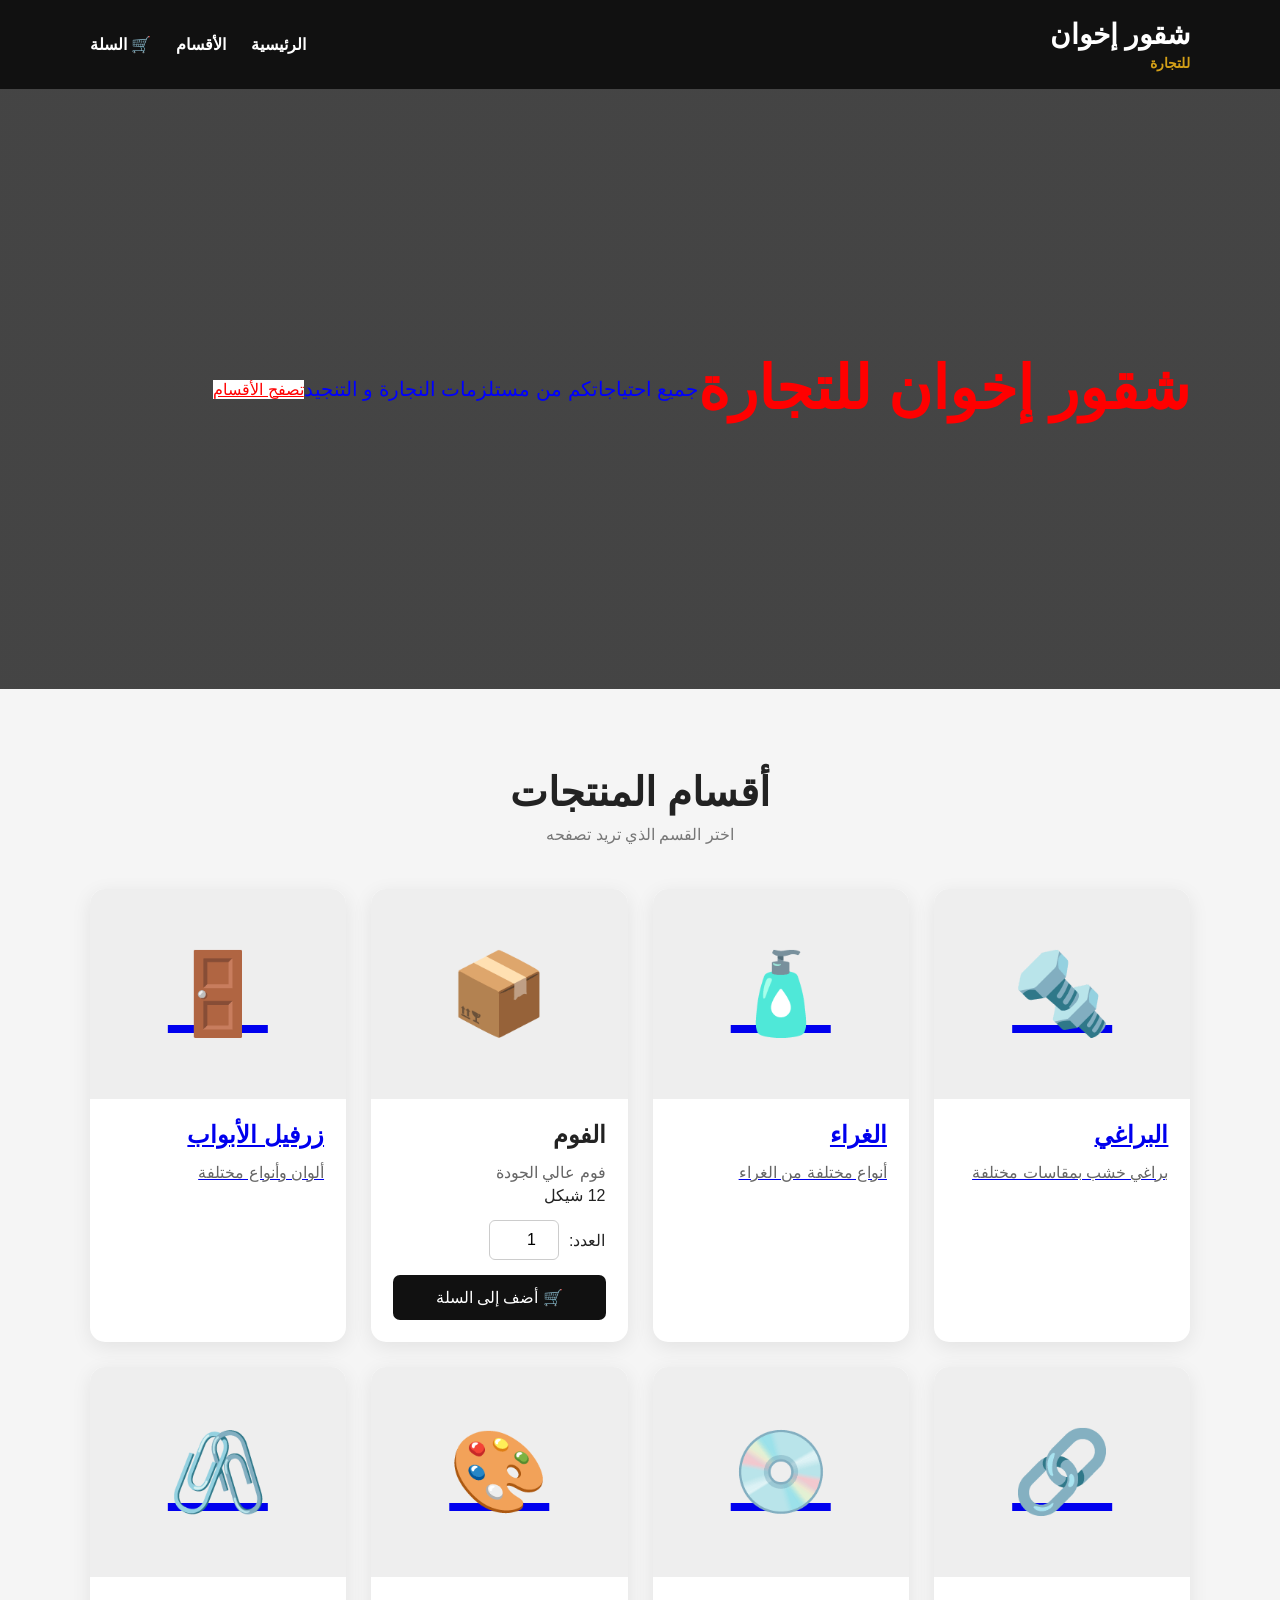
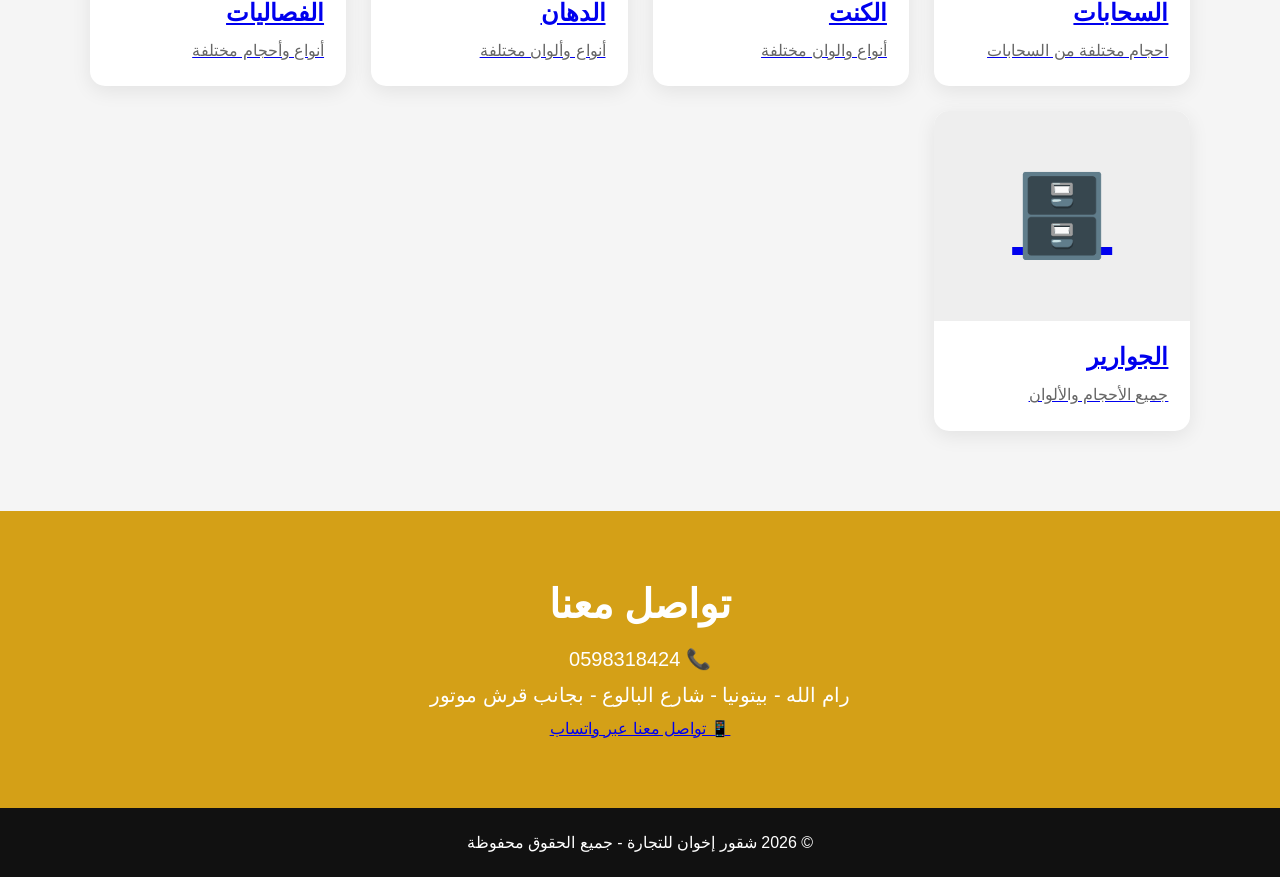
<file: index.html>
<!DOCTYPE html>
<html lang="ar" dir="rtl">

<head>

    <meta charset="UTF-8">

    <meta name="viewport" content="width=device-width, initial-scale=1.0">

    <title>شقور إخوان للتجارة</title>

    <link rel="stylesheet" href="style.css">

</head>


<body>


<!-- رأس الموقع -->

<header>

    <div class="logo">

        شقور إخوان

        <span>للتجارة</span>

    </div>


    <nav>

        <a href="index.html">
            الرئيسية
        </a>

        <a href="#products">
            الأقسام
        </a>

        <a href="cart.html">
            🛒 السلة
        </a>

    </nav>


</header>



<!-- العنوان الرئيسي -->

<section class="hero">

    <h1>
        شقور إخوان للتجارة
    </h1>

    <p>
        جميع احتياجاتكم من مستلزمات النجارة و التنجيد 
    </p>

    <a href="#products" class="hero-button">

        تصفح الأقسام

    </a>

</section>



<!-- الأقسام -->

<section class="products" id="products">


    <div class="section-title">

        <h2>
            أقسام المنتجات
        </h2>

        <p>
            اختر القسم الذي تريد تصفحه
        </p>

    </div>



    <div class="product-grid">


        <!-- البراغي -->

        <a href="wood-screws.html" class="product-card">

            <div class="product-image">

                🔩

            </div>


            <div class="product-info">

                <h3>
                    البراغي
                </h3>

                <p>
                    براغي خشب بمقاسات مختلفة
                </p>

            </div>

        </a>



        <!-- الغراء -->

        <a href="glue.html" class="product-card">

            <div class="product-image">

                🧴

            </div>


            <div class="product-info">

                <h3>
                    الغراء
                </h3>

                <p>
                    أنواع مختلفة من الغراء
                </p>

            </div>

        </a>



        <!-- الفوم -->

        <div class="product-card foam-card">


            <div class="product-image">

                📦

            </div>


            <div class="product-info">

                <h3>
                    الفوم
                </h3>

                <p>
                    فوم عالي الجودة
                </p>


                <div class="foam-price">

                    <span class="old-price">
                        
                                            </span>


                    <span class="new-price">
                        12 شيكل
                    </span>

                </div>


                <div class="quantity-box">

                    <label>
                        العدد:
                    </label>


                    <input
                        type="number"
                        min="1"
                        value="1"
                        class="quantity">


                </div>


                <button
                    class="add-to-cart"
                    data-name="فوم"
                    data-price="12">

                    🛒 أضف إلى السلة

                </button>


            </div>


        </div>



        <!-- زرفيل الأبواب -->

        <a href="zarfel.html" class="product-card">

            <div class="product-image">

                🚪

            </div>


            <div class="product-info">

                <h3>
                    زرفيل الأبواب
                </h3>

                <p>
                    ألوان وأنواع مختلفة
                </p>

            </div>

        </a>



        <!-- السحابات -->

        <a href="zippers.html" class="product-card">

            <div class="product-image">

                🔗

            </div>


            <div class="product-info">

                <h3>
                    السحابات
                </h3>

                <p>
                    احجام مختلفة من السحابات
                </p>

            </div>

        </a>

        <!-- الكنت -->

        <a href="kant.html" class="product-card">

         <div class="product-image">

          💿

          </div>

         <div class="product-info">

             <h3>
            الكنت
             </h3>

            <p>
              أنواع والوان مختلفة
            </p>

         </div>

<!-- الدهان -->

       <a href="paint.html" class="product-card">

              <div class="product-image">

        🎨

        </div>

         <div class="product-info">

           <h3>
            الدهان
           </h3>

          <p>
            أنواع وألوان مختلفة
          </p>

          </div>

        </a>

                  <!-- الفصاليات -->

        <a href="fasaliyat.html" class="product-card">

         <div class="product-image">

        🖇️

        </div>


            <div class="product-info">

        <h3>
            الفصاليات
        </h3>

        <p>
            أنواع وأحجام مختلفة
        </p>

           </div>

        </a>

        <!-- الجوارير -->

        <a href="drawers.html" class="product-card">

                <div class="product-image">

                🗄️

                </div>


         <div class="product-info">

            <h3>
               الجوارير
            </h3>

             <p>
            جميع الأحجام والألوان
             </p>

         </div>

        </a>
    </div>

</a>

</section>



<!-- التواصل -->

<section class="contact">


    <h2>
        تواصل معنا
    </h2>


    <p>

        📞 0598318424

    </p>


    <p>

        رام الله - بيتونيا - شارع البالوع - بجانب قرش موتور

    </p>


    <a
        href="https://wa.me/970598318424"
        target="_blank"
        class="whatsapp-button">

        📱 تواصل معنا عبر واتساب

    </a>


</section>



<!-- الفوتر -->

<footer>

    <p>

        © 2026 شقور إخوان للتجارة - جميع الحقوق محفوظة

    </p>

</footer>


<script src="script.js"></script>


</body>

</html>
</file>
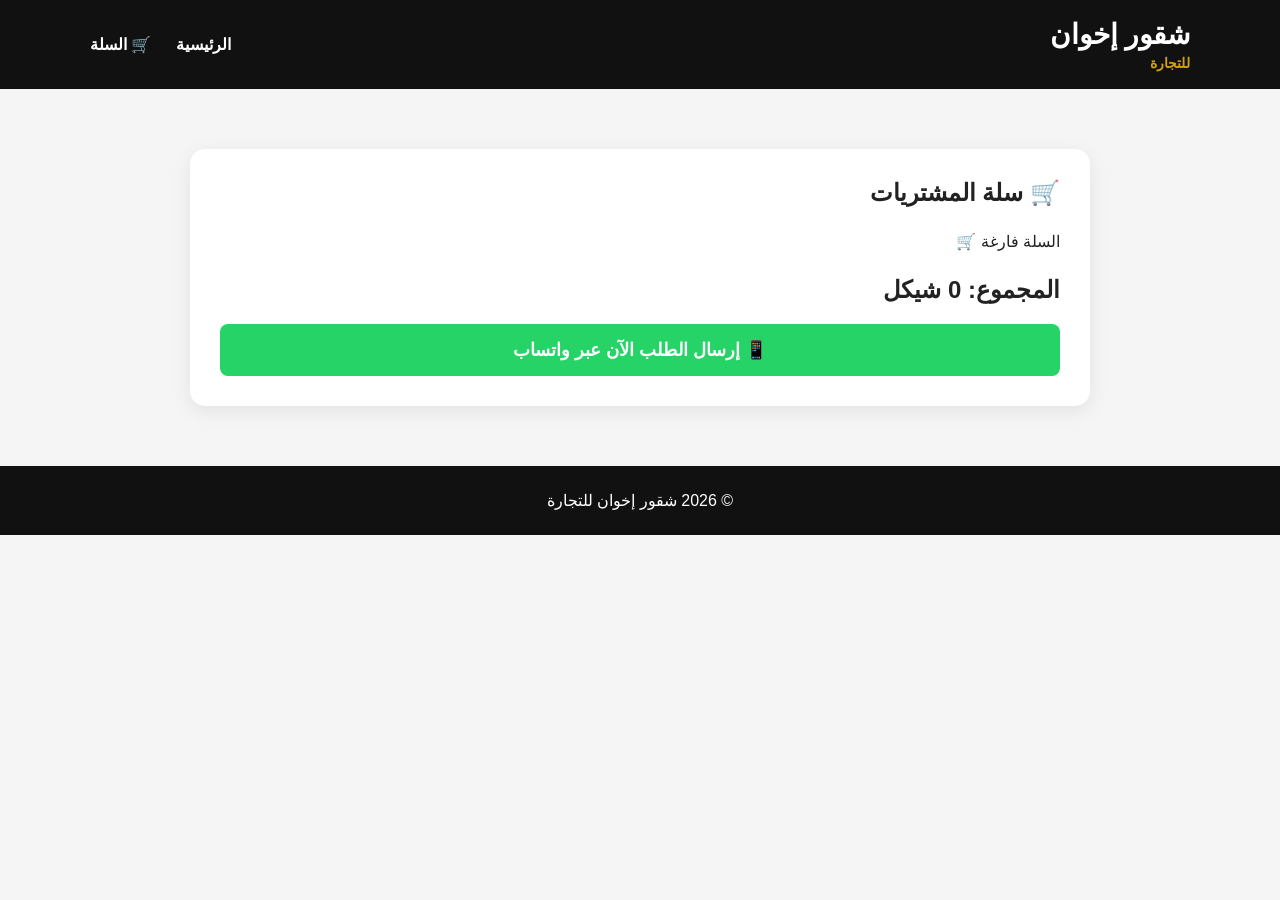
<file: cart.html>
<!DOCTYPE html>

<html lang="ar" dir="rtl">

<head>

    <meta charset="UTF-8">

    <meta name="viewport"
          content="width=device-width, initial-scale=1.0">

    <title>
        سلة المشتريات | شقور إخوان
    </title>

    <link rel="stylesheet"
          href="style.css">

</head>


<body>


<header>

    <div class="logo">

        شقور إخوان

        <span>
            للتجارة
        </span>

    </div>


    <nav>

        <a href="index.html">
            الرئيسية
        </a>


        <a href="cart.html">
            🛒 السلة
        </a>


    </nav>


</header>



<section class="cart">


    <h2>
        🛒 سلة المشتريات
    </h2>



    <div id="cart-items">

        <p>
            السلة فارغة 🛒
        </p>

    </div>



    <div class="cart-total">

        المجموع:

        <span id="cart-total">

            0

        </span>

        شيكل

    </div>



    <button class="send-order">

        📱 إرسال الطلب الآن عبر واتساب

    </button>


</section>



<footer>

    <p>
        © 2026 شقور إخوان للتجارة
    </p>

</footer>



<script src="script.js"></script>


</body>

</html>
</file>
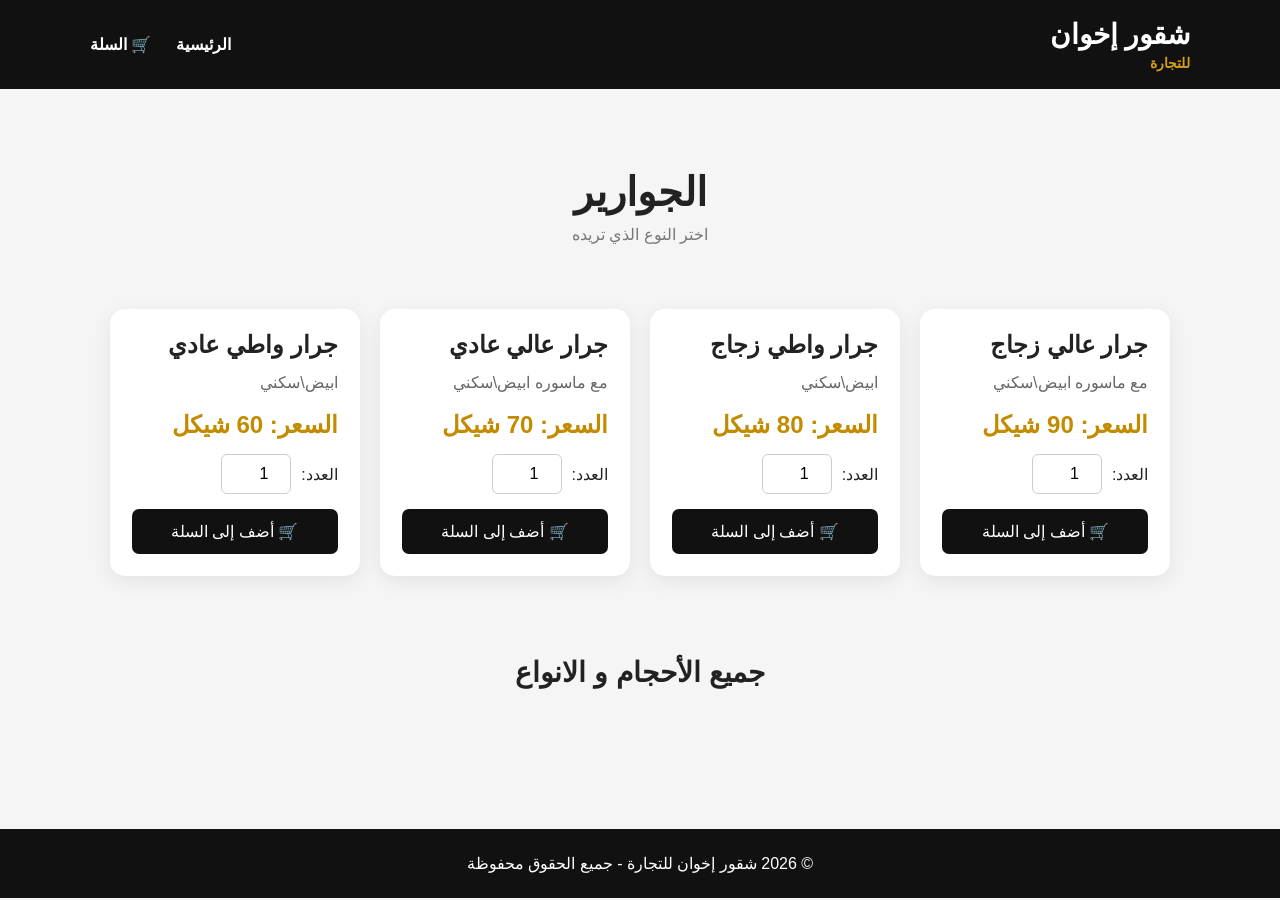
<file: drawers.html>
<!DOCTYPE html>
<html lang="ar" dir="rtl">

<head>

    <meta charset="UTF-8">

    <meta name="viewport" content="width=device-width, initial-scale=1.0">

    <title>الجوارير | شقور إخوان للتجارة</title>

    <link rel="stylesheet" href="style.css">

</head>


<body>


<header>

    <div class="logo">

        شقور إخوان

        <span>للتجارة</span>

    </div>


    <nav>

        <a href="index.html">
            الرئيسية
        </a>

        <a href="cart.html">
            🛒 السلة
        </a>

    </nav>

</header>



<section class="products">


    <div class="section-title">

        <h2>
            الجوارير
        </h2>

        <p>
            اختر النوع الذي تريده
        </p>

    </div>



    <div class="drawers-grid">


        <!-- خانة 1 -->

        <div class="product-card">

            <div class="product-info">

                <h3>
                      جرار عالي زجاج
                </h3>

                <p>
                      مع ماسوره ابيض\سكني
                </p>

                <div class="price">
                    السعر: 90 شيكل
                </div>


                <div class="quantity-box">

                    <label>
                        العدد:
                    </label>

                    <input
                        type="number"
                        min="1"
                        value="1"
                        class="quantity">

                </div>


                <button
                    class="add-to-cart"
                    data-name=" جرار عالي زجاج"
                    data-price="90">

                    🛒 أضف إلى السلة

                </button>

            </div>

        </div>



        <!-- خانة 2 -->

        <div class="product-card">

            <div class="product-info">

                <h3>
                      جرار واطي زجاج
                </h3>

                <p>
                      ابيض\سكني
                </p>

                <div class="price">
                    السعر: 80 شيكل
                </div>


                <div class="quantity-box">

                    <label>
                        العدد:
                    </label>

                    <input
                        type="number"
                        min="1"
                        value="1"
                        class="quantity">

                </div>


                <button
                    class="add-to-cart"
                    data-name=" جرار واطي زجاج"
                    data-price="80">

                    🛒 أضف إلى السلة

                </button>

            </div>

        </div>



        <!-- خانة 3 -->

        <div class="product-card">

            <div class="product-info">

                <h3>
                      جرار عالي عادي
                </h3>

                <p>
                    مع ماسوره ابيض\سكني  
                </p>

                <div class="price">
                    السعر: 70 شيكل
                </div>


                <div class="quantity-box">

                    <label>
                        العدد:
                    </label>

                    <input
                        type="number"
                        min="1"
                        value="1"
                        class="quantity">

                </div>


                <button
                    class="add-to-cart"
                    data-name=" جرار عالي عادي"
                    data-price="70">

                    🛒 أضف إلى السلة

                </button>

            </div>

        </div>



        <!-- خانة 4 -->

        <div class="product-card">

            <div class="product-info">

                <h3>
                    جرار واطي عادي  
                </h3>

                <p>
                    ابيض\سكني  
                </p>

                <div class="price">
                    السعر: 60 شيكل
                </div>


                <div class="quantity-box">

                    <label>
                        العدد:
                    </label>

                    <input
                        type="number"
                        min="1"
                        value="1"
                        class="quantity">

                </div>


                <button
                    class="add-to-cart"
                    data-name=" جرار واطي عادي"
                    data-price="60">

                    🛒 أضف إلى السلة

                </button>

            </div>

        </div>


    </div>



    <!-- الكتابة في وسط السجل -->

    <div class="all-sizes">

        جميع الأحجام و الانواع 

    </div>


</section>



<footer>

    <p>

        © 2026 شقور إخوان للتجارة - جميع الحقوق محفوظة

    </p>

</footer>


<script src="script.js"></script>

</body>

</html>
</file>
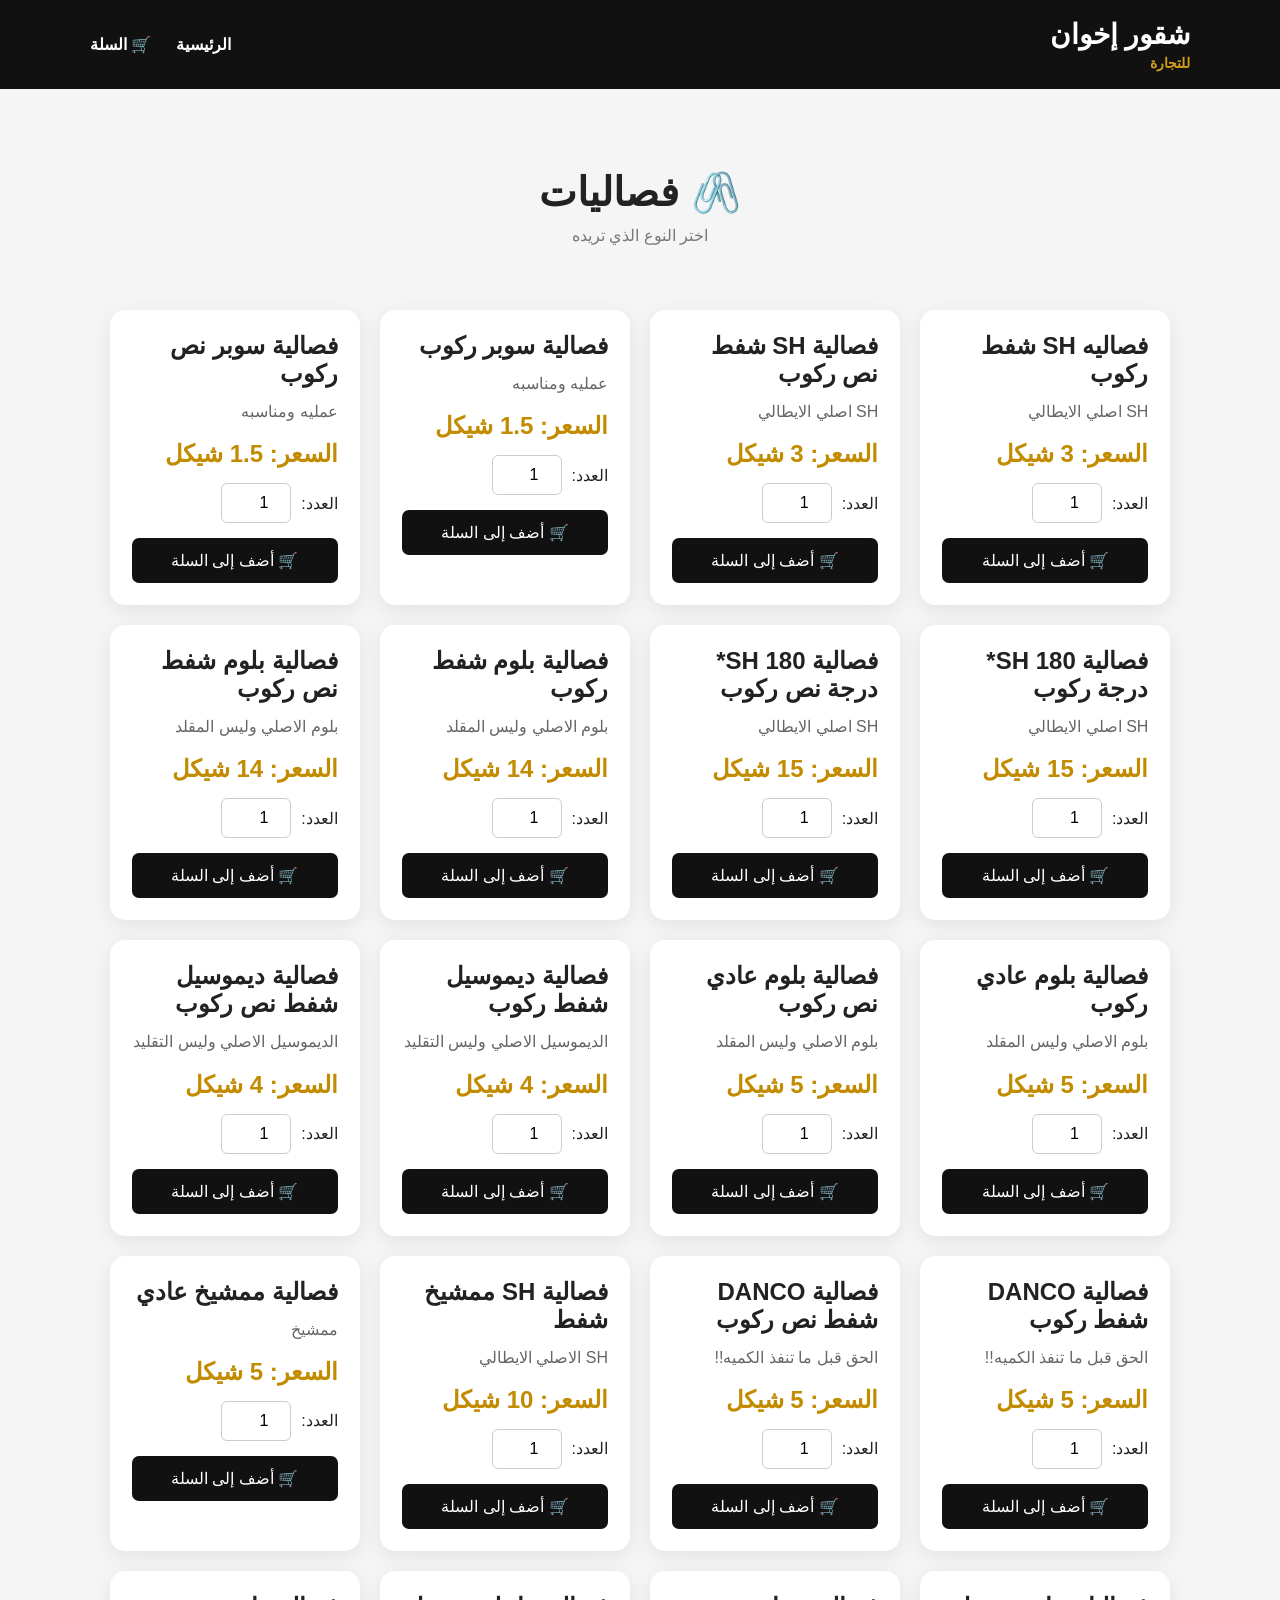
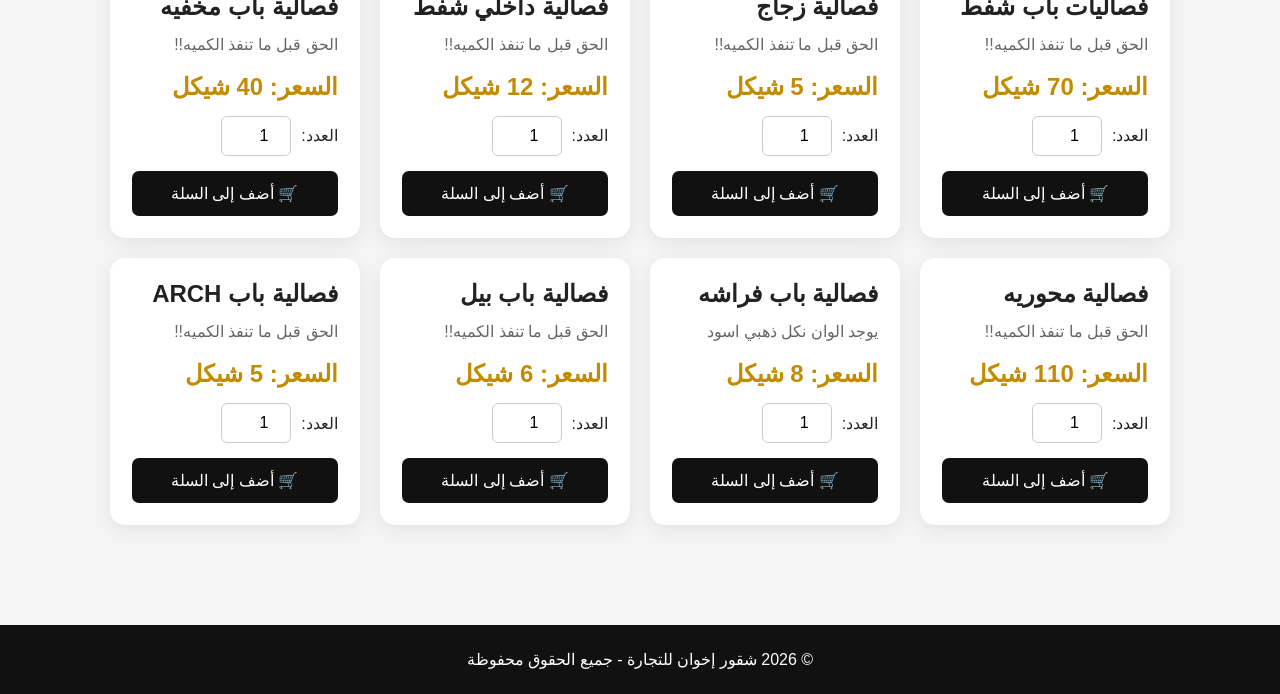
<file: fasaliyat.html>
<!DOCTYPE html>
<html lang="ar" dir="rtl">

<head>
    <meta charset="UTF-8">

    <meta name="viewport" content="width=device-width, initial-scale=1.0">

    <title>فصاليات | شقور إخوان للتجارة</title>

    <link rel="stylesheet" href="style.css">
</head>


<body>


<header>

    <div class="logo">
        شقور إخوان
        <span>للتجارة</span>
    </div>


    <nav>

        <a href="index.html">
            الرئيسية
        </a>

        <a href="cart.html">
            🛒 السلة
        </a>

    </nav>

</header>



<section class="products">


    <div class="section-title">

        <h2>
            🖇️ فصاليات
        </h2>

        <p>
            اختر النوع الذي تريده
        </p>

    </div>



    <div class="fasaliyat-grid">


        <!-- فصالية 1 -->
        <div class="product-card">
            <div class="product-info">
                <h3>  فصاليه SH شفط ركوب</h3>
                <p>   SH اصلي الايطالي</p>
                <div class="price">السعر: 3 شيكل</div>

                <div class="quantity-box">
                    <label>العدد:</label>
                    <input type="number" min="1" value="1" class="quantity">
                </div>

                <button class="add-to-cart" data-name="فصالية SH شفط ركوب" data-price="3">
                    🛒 أضف إلى السلة
                </button>
            </div>
        </div>


        <!-- فصالية 2 -->
        <div class="product-card">
            <div class="product-info">
                <h3>فصالية SH شفط نص ركوب</h3>
                <p>SH اصلي الايطالي</p>
                <div class="price">السعر: 3 شيكل</div>

                <div class="quantity-box">
                    <label>العدد:</label>
                    <input type="number" min="1" value="1" class="quantity">
                </div>

                <button class="add-to-cart" data-name="فصالية SH شفط نص ركوب" data-price="3">
                    🛒 أضف إلى السلة
                </button>
            </div>
        </div>


        <!-- فصالية 3 -->
        <div class="product-card">
            <div class="product-info">
                <h3>فصالية  سوبر ركوب</h3>
                <p>  عمليه ومناسبه</p>
                <div class="price">السعر: 1.5 شيكل</div>

                <div class="quantity-box">
                    <label>العدد:</label>
                    <input type="number" min="1" value="1" class="quantity">
                </div>

                <button class="add-to-cart" data-name="فصالية سوبر ركوب" data-price="1.5">
                    🛒 أضف إلى السلة
                </button>
            </div>
        </div>


        <!-- فصالية 4 -->
        <div class="product-card">
            <div class="product-info">
                <h3>فصالية سوبر نص ركوب</h3>
                <p>  عمليه ومناسبه</p>
                <div class="price">السعر: 1.5 شيكل</div>

                <div class="quantity-box">
                    <label>العدد:</label>
                    <input type="number" min="1" value="1" class="quantity">
                </div>

                <button class="add-to-cart" data-name="فصالية سوبر نص ركوب" data-price="1.5">
                    🛒 أضف إلى السلة
                </button>
            </div>
        </div>


        <!-- فصالية 5 -->
        <div class="product-card"><div class="product-info">
            <h3>فصالية SH 180* درجة ركوب </h3>
            <p>  SH اصلي الايطالي</p>
            <div class="price">السعر: 15 شيكل</div>
            <div class="quantity-box"><label>العدد:</label><input type="number" min="1" value="1" class="quantity"></div>
            <button class="add-to-cart" data-name="فصالية SH 180* درجة ركوب" data-price="15">🛒 أضف إلى السلة</button>
        </div></div>


        <!-- فصالية 6 -->
        <div class="product-card"><div class="product-info">
            <h3>فصالية  SH 180* درجة نص ركوب</h3>
            <p>  SH اصلي الايطالي</p>
            <div class="price">السعر: 15 شيكل</div>
            <div class="quantity-box"><label>العدد:</label><input type="number" min="1" value="1" class="quantity"></div>
            <button class="add-to-cart" data-name="فصالية SH 180* درجة نص ركوب" data-price="15">🛒 أضف إلى السلة</button>
        </div></div>


        <!-- فصالية 7 -->
        <div class="product-card"><div class="product-info">
            <h3>فصالية بلوم شفط ركوب </h3>
            <p>بلوم الاصلي وليس المقلد</p>
            <div class="price">السعر: 14 شيكل</div>
            <div class="quantity-box"><label>العدد:</label><input type="number" min="1" value="1" class="quantity"></div>
            <button class="add-to-cart" data-name="فصالية بلوم شفط ركوب" data-price="14">🛒 أضف إلى السلة</button>
        </div></div>


        <!-- فصالية 8 -->
        <div class="product-card"><div class="product-info">
            <h3>فصالية  بلوم شفط نص ركوب</h3>
            <p>بلوم الاصلي وليس المقلد</p>
            <div class="price">السعر: 14 شيكل</div>
            <div class="quantity-box"><label>العدد:</label><input type="number" min="1" value="1" class="quantity"></div>
            <button class="add-to-cart" data-name="فصالية بلوم شفط نص ركوب" data-price="14">🛒 أضف إلى السلة</button>
        </div></div>


        <!-- فصالية 9 -->
        <div class="product-card"><div class="product-info">
            <h3>فصالية بلوم عادي ركوب</h3>
            <p>بلوم الاصلي وليس المقلد</p>
            <div class="price">السعر: 5 شيكل</div>
            <div class="quantity-box"><label>العدد:</label><input type="number" min="1" value="1" class="quantity"></div>
            <button class="add-to-cart" data-name="فصالية بلوم عادي ركوب" data-price="5">🛒 أضف إلى السلة</button>
        </div></div>


        <!-- فصالية 10 -->
        <div class="product-card"><div class="product-info">
            <h3>فصالية  بلوم عادي نص ركوب</h3>
            <p>بلوم الاصلي وليس المقلد</p>
            <div class="price">السعر: 5 شيكل</div>
            <div class="quantity-box"><label>العدد:</label><input type="number" min="1" value="1" class="quantity"></div>
            <button class="add-to-cart" data-name="فصالية  بلوم عادي نص ركوب" data-price="5">🛒 أضف إلى السلة</button>
        </div></div>


        <!-- فصالية 11 -->
        <div class="product-card"><div class="product-info">
            <h3>فصالية  ديموسيل شفط ركوب</h3>
            <p>  الديموسيل الاصلي وليس التقليد</p>
            <div class="price">السعر: 4 شيكل</div>
            <div class="quantity-box"><label>العدد:</label><input type="number" min="1" value="1" class="quantity"></div>
            <button class="add-to-cart" data-name="فصالية  ديموسيل شفط ركوب" data-price="4">🛒 أضف إلى السلة</button>
        </div></div>


        <!-- فصالية 12 -->
        <div class="product-card"><div class="product-info">
            <h3>فصالية ديموسيل شفط نص ركوب</h3>
            <p>  الديموسيل الاصلي وليس التقليد</p>
            <div class="price">السعر: 4 شيكل</div>
            <div class="quantity-box"><label>العدد:</label><input type="number" min="1" value="1" class="quantity"></div>
            <button class="add-to-cart" data-name="فصالية  ديموسيل شفط نص ركوب" data-price="4">🛒 أضف إلى السلة</button>
        </div></div>


        <!-- فصالية 13 -->
        <div class="product-card"><div class="product-info">
            <h3>فصالية  DANCO شفط ركوب</h3>
            <p>الحق قبل ما تنفذ الكميه!!</p>
            <div class="price">السعر: 5 شيكل</div>
            <div class="quantity-box"><label>العدد:</label><input type="number" min="1" value="1" class="quantity"></div>
            <button class="add-to-cart" data-name="فصالية  DANCO شفط ركوب" data-price="5">🛒 أضف إلى السلة</button>
        </div></div>


        <!-- فصالية 14 -->
        <div class="product-card"><div class="product-info">
            <h3>فصالية  DANCO شفط نص ركوب</h3>
            <p>الحق قبل ما تنفذ الكميه!!</p>
            <div class="price">السعر: 5 شيكل</div>
            <div class="quantity-box"><label>العدد:</label><input type="number" min="1" value="1" class="quantity"></div>
            <button class="add-to-cart" data-name="فصالية  DANCO شفط نص ركوب" data-price="5">🛒 أضف إلى السلة</button>
        </div></div>


        <!-- فصالية 15 -->
        <div class="product-card"><div class="product-info">
            <h3>فصالية SH  ممشيخ شفط</h3>
            <p>  SH الاصلي الايطالي</p>
            <div class="price">السعر: 10 شيكل</div>
            <div class="quantity-box"><label>العدد:</label><input type="number" min="1" value="1" class="quantity"></div>
            <button class="add-to-cart" data-name="فصالية SH  ممشيخ شفط" data-price="10">
                🛒 أضف إلى السلة</button>
        </div></div>


        <!-- فصالية 16 -->
        <div class="product-card"><div class="product-info">
            <h3>فصالية  ممشيخ عادي</h3>
            <p>  ممشيخ</p>
            <div class="price">السعر: 5 شيكل</div>
            <div class="quantity-box"><label>العدد:</label><input type="number" min="1" value="1" class="quantity"></div>
            <button class="add-to-cart" data-name="فصالية  ممشيخ عادي" data-price="5">🛒 أضف إلى السلة</button>
        </div></div>


        <!-- فصالية 17 -->
        <div class="product-card"><div class="product-info">
            <h3>فصاليات  باب شفط</h3>
            <p>الحق قبل ما تنفذ الكميه!!</p>
            <div class="price">السعر: 70 شيكل</div>
            <div class="quantity-box"><label>العدد:</label><input type="number" min="1" value="1" class="quantity"></div>
            <button class="add-to-cart" data-name="فصاليات  باب شفط" data-price="70">🛒 أضف إلى السلة</button>
        </div></div>


        <!-- فصالية 18 -->
        <div class="product-card"><div class="product-info">
            <h3>فصالية زجاج </h3>
            <p>الحق قبل ما تنفذ الكميه!!</p>
            <div class="price">السعر: 5 شيكل</div>
            <div class="quantity-box"><label>العدد:</label><input type="number" min="1" value="1" class="quantity"></div>
            <button class="add-to-cart" data-name="فصالية زجاج " data-price="5">🛒 أضف إلى السلة</button>
        </div></div>


        <!-- فصالية 19 -->
        <div class="product-card"><div class="product-info">
            <h3>فصالية داخلي شفط</h3>
            <p>الحق قبل ما تنفذ الكميه!!</p>
            <div class="price">السعر: 12 شيكل</div>
            <div class="quantity-box"><label>العدد:</label><input type="number" min="1" value="1" class="quantity"></div>
            <button class="add-to-cart" data-name="فصالية داخلي شفط" data-price="12">🛒 أضف إلى السلة</button>
        </div></div>


        <!-- فصالية 20 -->
        <div class="product-card"><div class="product-info">
            <h3>فصالية باب مخفيه</h3>
            <p>الحق قبل ما تنفذ الكميه!!</p>
            <div class="price">السعر: 40 شيكل</div>
            <div class="quantity-box"><label>العدد:</label><input type="number" min="1" value="1" class="quantity"></div>
            <button class="add-to-cart" data-name="فصالية باب مخفيه" data-price="40">🛒 أضف إلى السلة</button>
        </div></div>


        <!-- فصالية 21 -->
        <div class="product-card"><div class="product-info">
            <h3>فصالية محوريه </h3>
            <p>الحق قبل ما تنفذ الكميه!!</p>
            <div class="price">السعر: 110 شيكل</div>
            <div class="quantity-box"><label>العدد:</label><input type="number" min="1" value="1" class="quantity"></div>
            <button class="add-to-cart" data-name="فصالية محوريه " data-price="110">🛒 أضف إلى السلة</button>
        </div></div>


        <!-- فصالية 22 -->
        <div class="product-card"><div class="product-info">
            <h3>فصالية باب فراشه</h3>
            <p>   يوجد الوان نكل ذهبي اسود</p>
            <div class="price">السعر: 8 شيكل</div>
            <div class="quantity-box"><label>العدد:</label><input type="number" min="1" value="1" class="quantity"></div>
            <button class="add-to-cart" data-name="فصالية باب فراشه" data-price="8">🛒 أضف إلى السلة</button>
        </div></div>


        <!-- فصالية 23 -->
        <div class="product-card"><div class="product-info">
            <h3>فصالية باب بيل</h3>
            <p>الحق قبل ما تنفذ الكميه!!</p>
            <div class="price">السعر: 6 شيكل</div>
            <div class="quantity-box"><label>العدد:</label><input type="number" min="1" value="1" class="quantity"></div>
            <button class="add-to-cart" data-name="فصالية باب بيل" data-price="6">🛒 أضف إلى السلة</button>
        </div></div>


        <!-- فصالية 24 -->
        <div class="product-card"><div class="product-info">
            <h3>فصالية باب ARCH</h3>
            <p>الحق قبل ما تنفذ الكميه!!</p>
            <div class="price">السعر: 5 شيكل</div>
            <div class="quantity-box"><label>العدد:</label><input type="number" min="1" value="1" class="quantity"></div>
            <button class="add-to-cart" data-name="فصالية باب ARCH" data-price="5">🛒 أضف إلى السلة</button>
        </div></div>


    </div>

</section>


<footer>
    <p>© 2026 شقور إخوان للتجارة - جميع الحقوق محفوظة</p>
</footer>


<script src="script.js"></script>

</body>
</html>
</file>
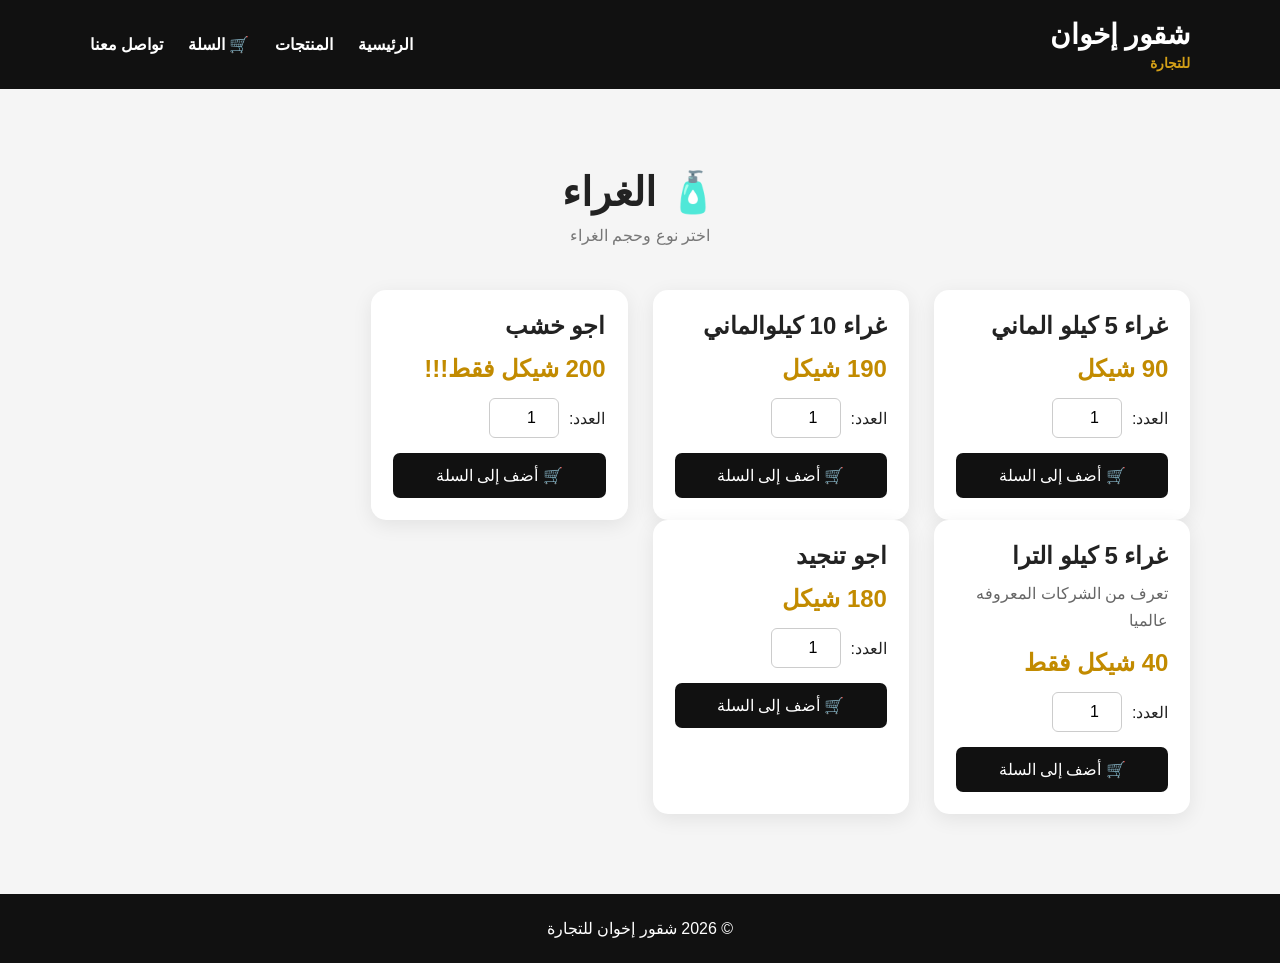
<file: glue.html>
<!DOCTYPE html>
<html lang="ar" dir="rtl">

<head>
    <meta charset="UTF-8">
    <meta name="viewport" content="width=device-width, initial-scale=1.0">

    <title>الغراء | شقور إخوان</title>

    <link rel="stylesheet" href="style.css">
</head>

<body>

<header>

    <div class="logo">
        شقور إخوان
        <span>للتجارة</span>
    </div>

    <nav>
        <a href="index.html">الرئيسية</a>
        <a href="index.html#products">المنتجات</a>
        <a href="cart.html">
           🛒 السلة
        </a>
        <a href="index.html#contact">تواصل معنا</a>
    </nav>

</header>

<section class="products">

    <div class="section-title">

        <h2>🧴 الغراء</h2>

        <p>
            اختر نوع وحجم الغراء
        </p>

    </div>

    <div class="product-grid">

        <div class="product-card">

            <div class="product-info">

                <h3>غراء 5 كيلو الماني</h3>


                <div class="price">
                  90 شيكل 
                </div>
<div class="quantity-box">

    <label>
        العدد:
    </label>


    <input
        type="number"
        min="1"
        value="1"
        class="quantity">


</div>

                  <button
                      class="add-to-cart"
                    data-name=" غراء 5 كيلو الماني"
                    data-price="90">

                    🛒 أضف إلى السلة

                 </button>

            </div>

        </div>
        <div class="product-card">

            <div class="product-info">

                <h3>غراء 10 كيلوالماني</h3>


                <div class="price">
                    190 شيكل
                </div>
            
<div class="quantity-box">

    <label>
        العدد:
    </label>


    <input
        type="number"
        min="1"
        value="1"
        class="quantity">


</div>



<button
    class="add-to-cart"
    data-name=" غراء 10 كيلوالماني"
    data-price="190">

    🛒 أضف إلى السلة

</button>
            </div>
        </div>

          <div class="product-card">

            <div class="product-info">

                <h3>اجو خشب</h3>


                <div class="price">
                200 شيكل فقط!!!
                </div>

                         <div class="quantity-box">

    <label>
        العدد:
    </label>


    <input
        type="number"
        min="1"
        value="1"
        class="quantity">


</div>



<button
    class="add-to-cart"
    data-name=" اجو خشب"
    data-price="200">

    🛒 أضف إلى السلة

</button>

            </div>
        </div>   
        
    </div>    
    <div class="product-grid">

        <div class="product-card">

            <div class="product-info">

                <h3>غراء 5 كيلو الترا</h3>

                <p> تعرف من الشركات المعروفه عالميا

                </p>

                <div class="price">
                 40 شيكل فقط 
                </div>
           <div class="quantity-box">

    <label>
        العدد:
    </label>


    <input
        type="number"
        min="1"
        value="1"
        class="quantity">


</div>



<button
    class="add-to-cart"
    data-name="غراء 5 كيلو الترا"
    data-price="40">

    🛒 أضف إلى السلة

</button>

            </div>
        </div>
        <div class="product-card">

            <div class="product-info">

             <h3>اجو تنجيد</h3>

             <div class="price">
             180 شيكل 
             </div>

                <div class="quantity-box">

    <label>
        العدد:
    </label>


    <input
        type="number"
        min="1"
        value="1"
        class="quantity">


</div>



<button
    class="add-to-cart"
    data-name=" اجو تنجيد"
    data-price="180">

    🛒 أضف إلى السلة

</button>

            </div>

        </div> 
   
    </div>

</section>

<footer>
    <p>© 2026 شقور إخوان للتجارة</p>
</footer>
<script src="script.js"></script>
</body>
</html>
</file>
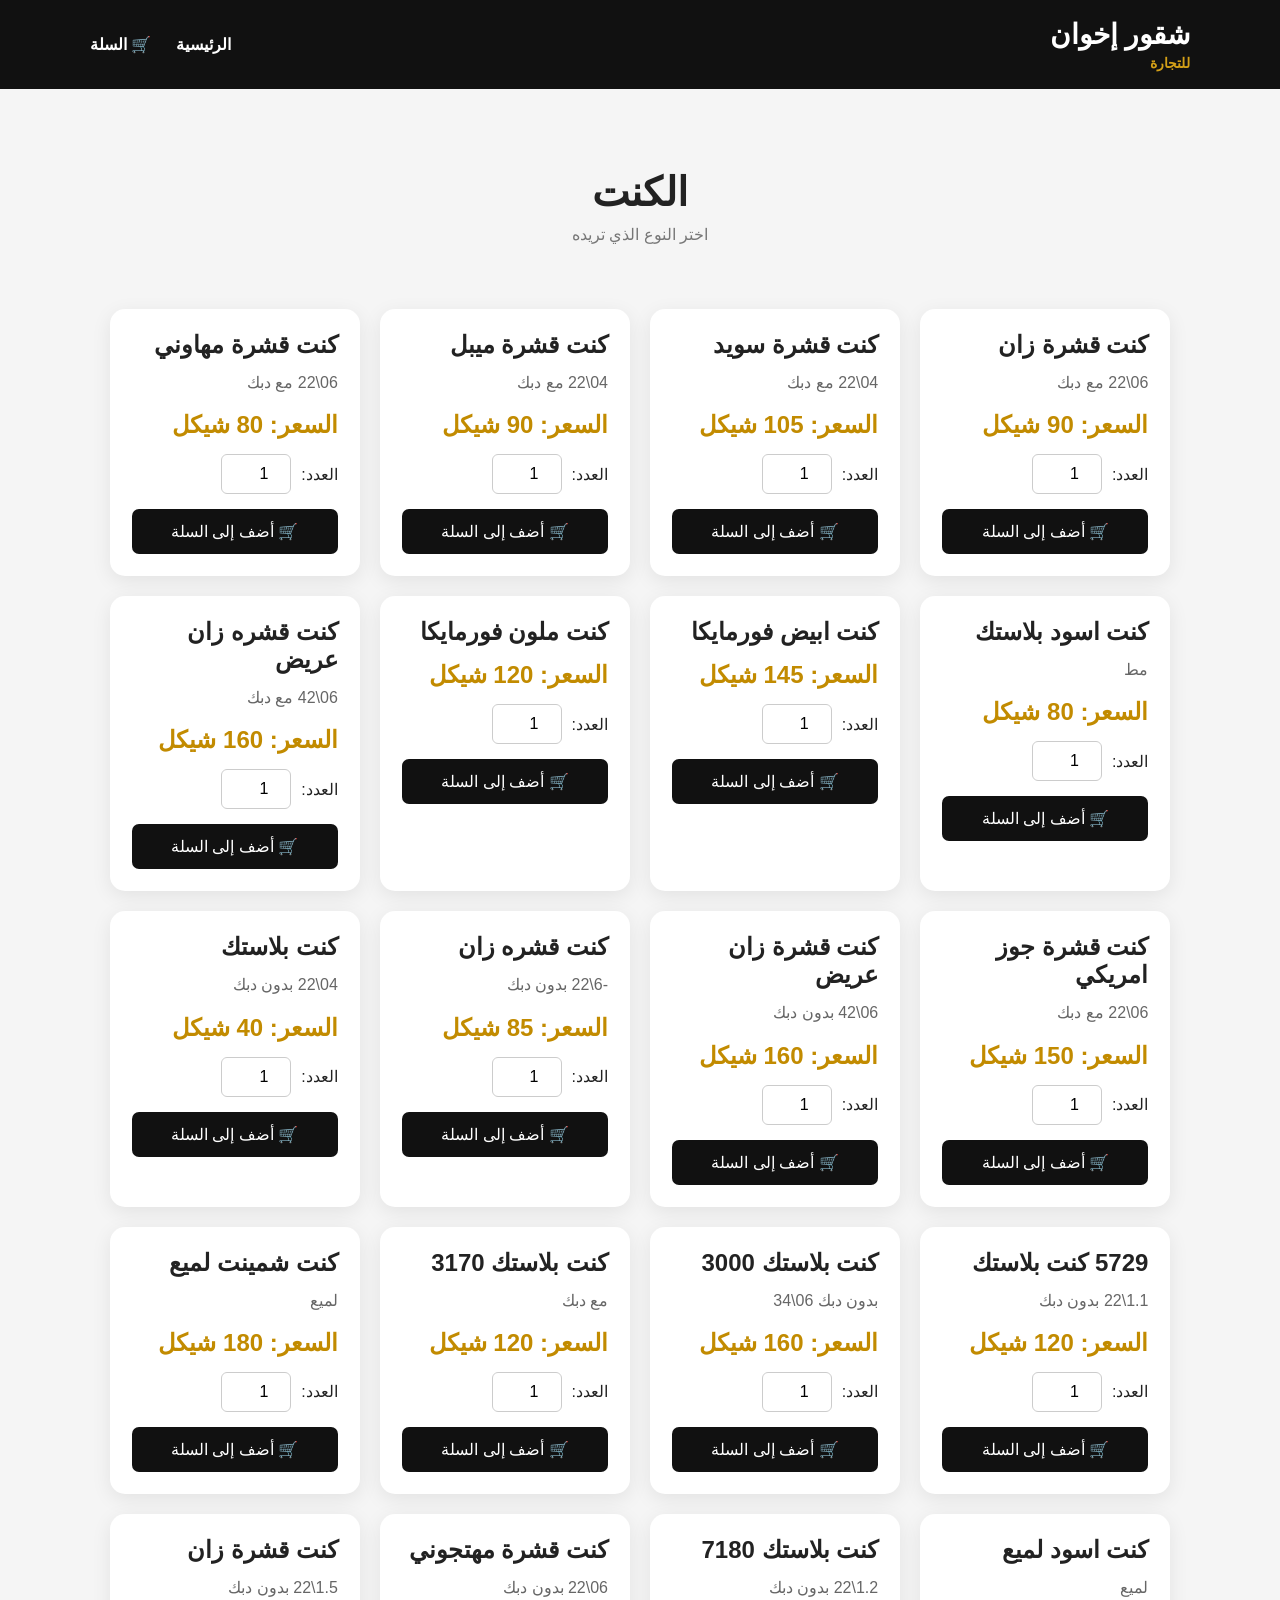
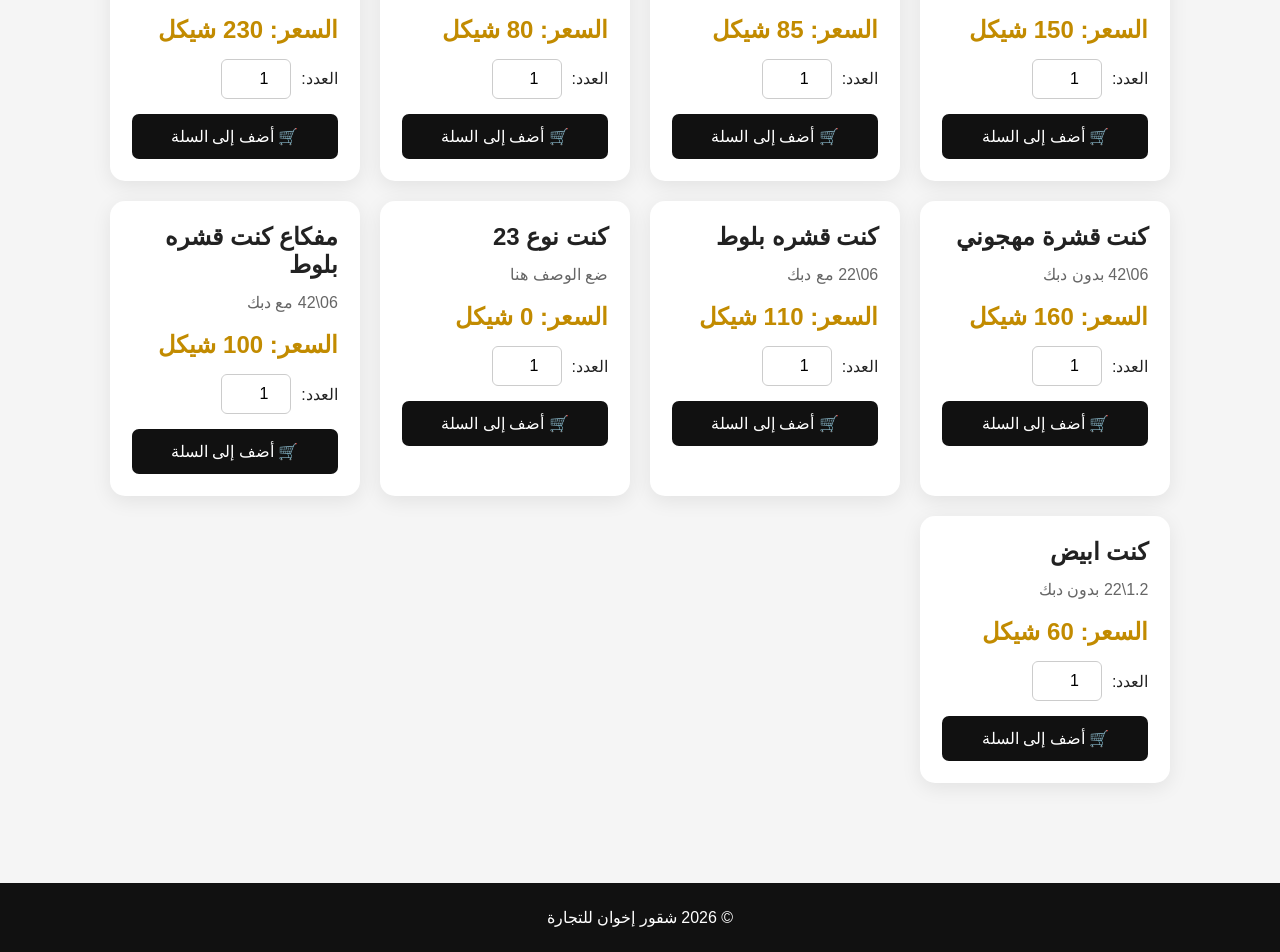
<file: kant.html>
<!DOCTYPE html>
<html lang="ar" dir="rtl">

<head>

    <meta charset="UTF-8">

    <meta name="viewport" content="width=device-width, initial-scale=1.0">

    <title>الكنت | شقور إخوان للتجارة</title>

    <link rel="stylesheet" href="style.css">

</head>


<body>


<header>

    <div class="logo">

        شقور إخوان

        <span>للتجارة</span>

    </div>


    <nav>

        <a href="index.html">
            الرئيسية
        </a>

        <a href="cart.html">
            🛒 السلة
        </a>

    </nav>


</header>



<section class="products">


    <div class="section-title">

        <h2>
            الكنت
        </h2>

        <p>
            اختر النوع الذي تريده
        </p>

    </div>



    <div class="kant-grid">


        <!-- الكنت 1 -->
        <div class="product-card">
            <div class="product-info">
                <h3>كنت قشرة زان </h3>
                <p>  06\22 مع دبك</p>
                <div class="price">السعر: 90 شيكل</div>

                <div class="quantity-box">
                    <label>العدد:</label>
                    <input type="number" min="1" value="1" class="quantity">
                </div>

                <button class="add-to-cart"
                    data-name="كنت قشرة زان "
                    data-price="90">
                    🛒 أضف إلى السلة
                </button>
            </div>
        </div>


        <!-- الكنت 2 -->
        <div class="product-card">
            <div class="product-info">
                <h3>كنت  قشرة سويد</h3>
                <p>  04\22 مع دبك</p>
                <div class="price">السعر: 105 شيكل</div>

                <div class="quantity-box">
                    <label>العدد:</label>
                    <input type="number" min="1" value="1" class="quantity">
                </div>

                <button class="add-to-cart"
                    data-name="كنت  قشرة سويد"
                    data-price="105">
                    🛒 أضف إلى السلة
                </button>
            </div>
        </div>


        <!-- الكنت 3 -->
        <div class="product-card">
            <div class="product-info">
                <h3>كنت  قشرة ميبل</h3>
                <p>  04\22 مع دبك</p>
                <div class="price">السعر: 90 شيكل</div>

                <div class="quantity-box">
                    <label>العدد:</label>
                    <input type="number" min="1" value="1" class="quantity">
                </div>

                <button class="add-to-cart"
                    data-name="كنت  قشرة ميبل"
                    data-price="90">
                    🛒 أضف إلى السلة
                </button>
            </div>
        </div>


        <!-- الكنت 4 -->
        <div class="product-card">
            <div class="product-info">
                <h3>كنت  قشرة مهاوني</h3>
                <p>  06\22 مع دبك</p>
                <div class="price">السعر: 80 شيكل</div>

                <div class="quantity-box">
                    <label>العدد:</label>
                    <input type="number" min="1" value="1" class="quantity">
                </div>

                <button class="add-to-cart"
                    data-name="كنت  قشرة مهاوني"
                    data-price="80">
                    🛒 أضف إلى السلة
                </button>
            </div>
        </div>


        <!-- الكنت 5 -->
        <div class="product-card">
            <div class="product-info">
                <h3>كنت اسود بلاستك</h3>
                <p>مط    </p>
                <div class="price">السعر: 80 شيكل</div>
                <div class="quantity-box">
                    <label>العدد:</label>
                    <input type="number" min="1" value="1" class="quantity">
                </div>
                <button class="add-to-cart"
                 data-name="كنت اسود بلاستك"
                  data-price="80">
                    🛒 أضف إلى السلة
                </button>
            </div>
        </div>


        <!-- الكنت 6 -->
        <div class="product-card">
            <div class="product-info">
                <h3>كنت ابيض فورمايكا</h3>
                <p>  </p>
                <div class="price">السعر: 145 شيكل</div>
                <div class="quantity-box">
                    <label>العدد:</label>
                    <input type="number" min="1" value="1" class="quantity">
                </div>
                <button class="add-to-cart" 
                data-name="كنت ابيض فورمايكا"
                 data-price="145">
                    🛒 أضف إلى السلة
                </button>
            </div>
        </div>


        <!-- الكنت 7 -->
        <div class="product-card">
            <div class="product-info">
                <h3>كنت ملون فورمايكا</h3>
                <p>  </p>
                <div class="price">السعر: 120 شيكل</div>
                <div class="quantity-box">
                    <label>العدد:</label>
                    <input type="number" min="1" value="1" class="quantity">
                </div>
                <button class="add-to-cart" 
                data-name="كنت ملون فورمايكا"
                 data-price="120">
                    🛒 أضف إلى السلة
                </button>
            </div>
        </div>


        <!-- الكنت 8 -->
        <div class="product-card">
            <div class="product-info">
                <h3>كنت قشره زان عريض</h3>
                <p> 06\42 مع دبك </p>
                <div class="price">السعر: 160 شيكل</div>
                <div class="quantity-box">
                    <label>العدد:</label>
                    <input type="number" min="1" value="1" class="quantity">
                </div>
                <button class="add-to-cart"
                 data-name="كنت قشره زان عريض"
                  data-price="160">
                    🛒 أضف إلى السلة
                </button>
            </div>
        </div>


        <!-- الكنت 9 -->
        <div class="product-card">
            <div class="product-info">
                <h3>كنت قشرة جوز امريكي </h3>
                <p>06\22 مع دبك</p>
                <div class="price">السعر: 150 شيكل</div>
                <div class="quantity-box">
                    <label>العدد:</label>
                    <input type="number" min="1" value="1" class="quantity">
                </div>
                <button class="add-to-cart" data-name="كنت قشرة جوز امريكي" data-price="150">
                    🛒 أضف إلى السلة
                </button>
            </div>
        </div>


        <!-- الكنت 10 -->
        <div class="product-card">
            <div class="product-info">
                <h3>كنت  قشرة زان عريض </h3>
                <p>  06\42 بدون دبك </p>
                <div class="price">السعر: 160 شيكل</div>
                <div class="quantity-box">
                    <label>العدد:</label>
                    <input type="number" min="1" value="1" class="quantity">
                </div>
                <button class="add-to-cart" data-name="كنت  قشرة زان عريض " data-price="160">
                    🛒 أضف إلى السلة
                </button>
            </div>
        </div>


        <!-- الكنت 11 -->
        <div class="product-card">
            <div class="product-info">
                <h3>كنت قشره زان </h3>
                <p>-6\22 بدون دبك  </p>
                <div class="price">السعر: 85 شيكل</div>
                <div class="quantity-box">
                    <label>العدد:</label>
                    <input type="number" min="1" value="1" class="quantity">
                </div>
                <button class="add-to-cart" data-name="كنت قشره زان " data-price="85">
                    🛒 أضف إلى السلة
                </button>
            </div>
        </div>


        <!-- الكنت 12 -->
        <div class="product-card">
            <div class="product-info">
                <h3>كنت بلاستك </h3>
                <p>04\22 بدون دبك  </p>
                <div class="price">السعر: 40 شيكل</div>
                <div class="quantity-box">
                    <label>العدد:</label>
                    <input type="number" min="1" value="1" class="quantity">
                </div>
                <button class="add-to-cart" data-name="كنت بلاستك " data-price="40">
                    🛒 أضف إلى السلة
                </button>
            </div>
        </div>


        <!-- الكنت 13 -->
        <div class="product-card">
            <div class="product-info">
                <h3> 5729 كنت  بلاستك</h3>
                <p> 1.1\22 بدون دبك </p>
                <div class="price">السعر: 120 شيكل</div>
                <div class="quantity-box">
                    <label>العدد:</label>
                    <input type="number" min="1" value="1" class="quantity">
                </div>
                <button class="add-to-cart" data-name="كنت  بلاستك" data-price="120">
                    🛒 أضف إلى السلة
                </button>
            </div>
        </div>


        <!-- الكنت 14 -->
        <div class="product-card">
            <div class="product-info">
                <h3>كنت  بلاستك 3000</h3>
                <p>   بدون دبك 06\34</p>
                <div class="price">السعر: 160 شيكل</div>
                <div class="quantity-box">
                    <label>العدد:</label>
                    <input type="number" min="1" value="1" class="quantity">
                </div>
                <button class="add-to-cart" data-name="كنت بلاستك 3000" data-price="160">
                    🛒 أضف إلى السلة
                </button>
            </div>
        </div>


        <!-- الكنت 15 -->
        <div class="product-card">
            <div class="product-info">
                <h3>كنت بلاستك 3170</h3>
                <p>  مع دبك</p>
                <div class="price">السعر: 120 شيكل</div>
                <div class="quantity-box">
                    <label>العدد:</label>
                    <input type="number" min="1" value="1" class="quantity">
                </div>
                <button class="add-to-cart" data-name="كنت بلاستك 3170" data-price="120">
                    🛒 أضف إلى السلة
                </button>
            </div>
        </div>


        <!-- الكنت 16 -->
        <div class="product-card">
            <div class="product-info">
                <h3>كنت شمينت لميع</h3>
                <p>  لميع</p>
                <div class="price">السعر: 180 شيكل</div>
                <div class="quantity-box">
                    <label>العدد:</label>
                    <input type="number" min="1" value="1" class="quantity">
                </div>
                <button class="add-to-cart" data-name="كنت شمينت لميع" data-price="180">
                    🛒 أضف إلى السلة
                </button>
            </div>
        </div>


        <!-- الكنت 17 -->
        <div class="product-card">
            <div class="product-info">
                <h3>كنت اسود لميع</h3>
                <p>  لميع</p>
                <div class="price">السعر: 150 شيكل</div>
                <div class="quantity-box">
                    <label>العدد:</label>
                    <input type="number" min="1" value="1" class="quantity">
                </div>
                <button class="add-to-cart" data-name="كنت اسود لميع" data-price="150">
                    🛒 أضف إلى السلة
                </button>
            </div>
        </div>


        <!-- الكنت 18 -->
        <div class="product-card">
            <div class="product-info">
                <h3>كنت  بلاستك 7180</h3>
                <p>  1.2\22 بدون دبك</p>
                <div class="price">السعر: 85 شيكل</div>
                <div class="quantity-box">
                    <label>العدد:</label>
                    <input type="number" min="1" value="1" class="quantity">
                </div>
                <button class="add-to-cart" data-name="كنت  بلاستك 7180" data-price="85">
                    🛒 أضف إلى السلة
                </button>
            </div>
        </div>


        <!-- الكنت 19 -->
        <div class="product-card">
            <div class="product-info">
                <h3>كنت قشرة مهتجوني </h3>
                <p>  06\22 بدون دبك</p>
                <div class="price">السعر: 80 شيكل</div>
                <div class="quantity-box">
                    <label>العدد:</label>
                    <input type="number" min="1" value="1" class="quantity">
                </div>
                <button class="add-to-cart" data-name="كنت قشرة مهتجوني " data-price="80">
                    🛒 أضف إلى السلة
                </button>
            </div>
        </div>


        <!-- الكنت 20 -->
        <div class="product-card">
            <div class="product-info">
                <h3>كنت قشرة زان </h3>
                <p>  1.5\22 بدون دبك</p>
                <div class="price">السعر: 230 شيكل</div>
                <div class="quantity-box">
                    <label>العدد:</label>
                    <input type="number" min="1" value="1" class="quantity">
                </div>
                <button class="add-to-cart" data-name="كنت قشرة زان " data-price="230">
                    🛒 أضف إلى السلة
                </button>
            </div>
        </div>


        <!-- الكنت 21 -->
        <div class="product-card">
            <div class="product-info">
                <h3>كنت قشرة مهجوني  </h3>
                <p>  06\42 بدون دبك</p>
                <div class="price">السعر: 160 شيكل</div>
                <div class="quantity-box">
                    <label>العدد:</label>
                    <input type="number" min="1" value="1" class="quantity">
                </div>
                <button class="add-to-cart" data-name="كنت قشرة مهجوني  " data-price="160">
                    🛒 أضف إلى السلة
                </button>
            </div>
        </div>


        <!-- الكنت 22 -->
        <div class="product-card">
            <div class="product-info">
                <h3>كنت قشره بلوط</h3>
                <p>  06\22 مع دبك</p>
                <div class="price">السعر: 110 شيكل</div>
                <div class="quantity-box">
                    <label>العدد:</label>
                    <input type="number" min="1" value="1" class="quantity">
                </div>
                <button class="add-to-cart" data-name="كنت قشره بلوط" data-price="110">
                    🛒 أضف إلى السلة
                </button>
            </div>
        </div>


        <!-- الكنت 23 -->
        <div class="product-card">
            <div class="product-info">
                <h3>كنت نوع 23</h3>
                <p>ضع الوصف هنا</p>
                <div class="price">السعر: 0 شيكل</div>
                <div class="quantity-box">
                    <label>العدد:</label>
                    <input type="number" min="1" value="1" class="quantity">
                </div>
                <button class="add-to-cart" data-name="كنت نوع 23" data-price="0">
                    🛒 أضف إلى السلة
                </button>
            </div>
        </div>


        <!-- الكنت 24 -->
        <div class="product-card">
            <div class="product-info">
                <h3>مفكاع كنت  قشره بلوط</h3>
                <p>  06\42 مع دبك</p>
                <div class="price">السعر: 100 شيكل</div>
                <div class="quantity-box">
                    <label>العدد:</label>
                    <input type="number" min="1" value="1" class="quantity">
                </div>
                <button class="add-to-cart"
                 data-name="مفكاع كنت  قشره بلوط" 
                 data-price="100">
                    🛒 أضف إلى السلة
                </button>
            </div>
        </div>


        <!-- الكنت 25 -->
        <div class="product-card">
            <div class="product-info">
                <h3>كنت ابيض </h3>
                <p>  1.2\22 بدون دبك</p>
                <div class="price">السعر: 60 شيكل</div>
                <div class="quantity-box">
                    <label>العدد:</label>
                    <input type="number" min="1" value="1" class="quantity">
                </div>
                <button class="add-to-cart" data-name="كنت ابيض " data-price="60">
                    🛒 أضف إلى السلة
                </button>
            </div>
        </div>


    </div>

</section>


<footer>

    <p>
        © 2026 شقور إخوان للتجارة
    </p>

</footer>


<script src="script.js"></script>

</body>

</html>
</file>
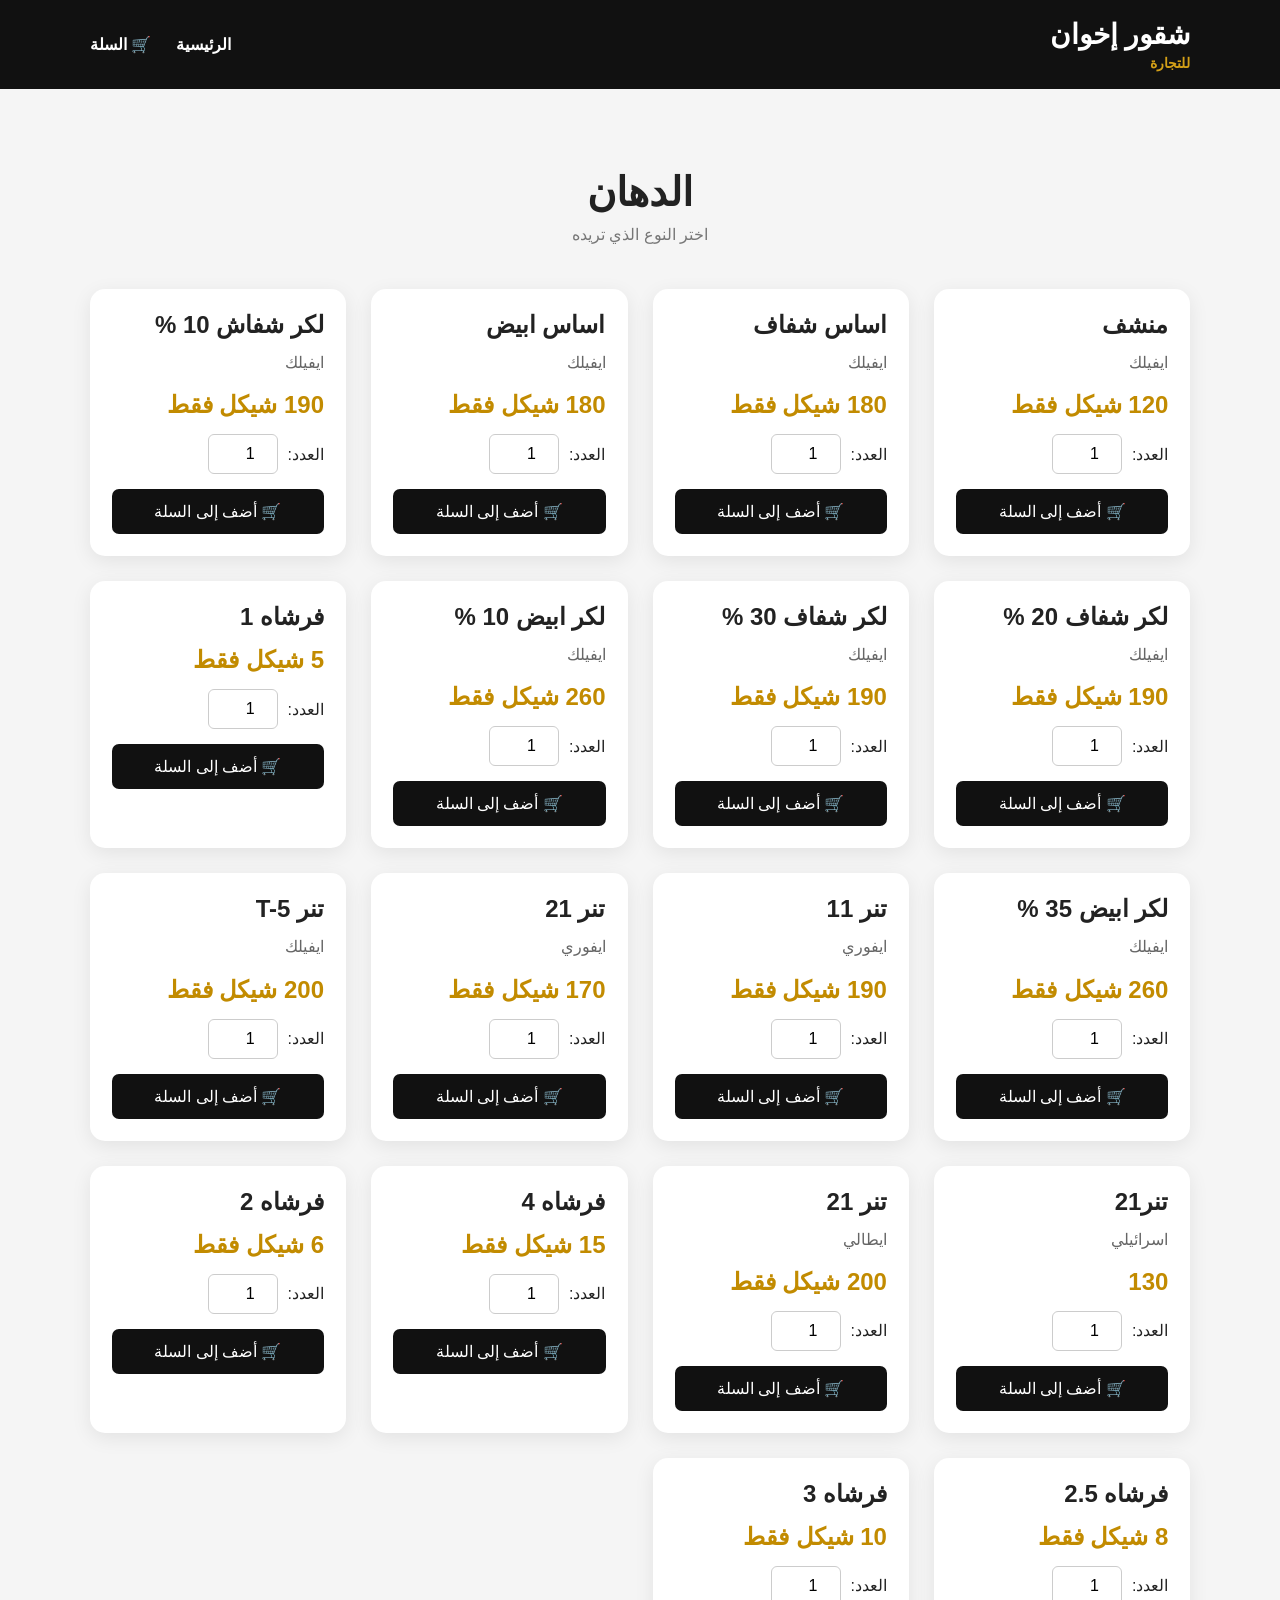
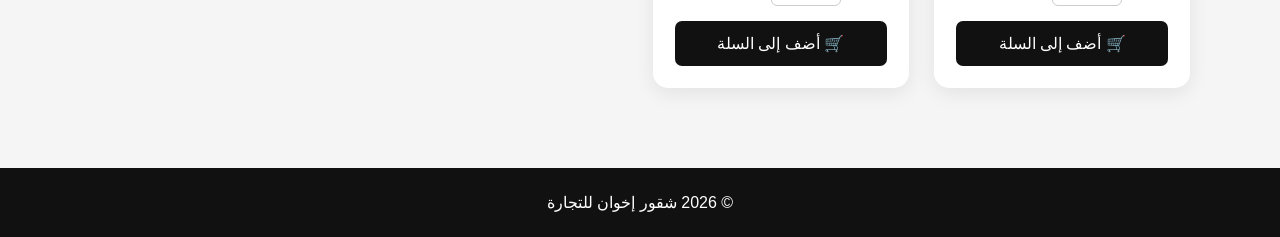
<file: paint.html>
<!DOCTYPE html>
<html lang="ar" dir="rtl">

<head>

    <meta charset="UTF-8">

    <meta name="viewport" content="width=device-width, initial-scale=1.0">

    <title>السحابات | شقور إخوان</title>

    <link rel="stylesheet" href="style.css">

</head>

<body>


<header>

    <div class="logo">
        شقور إخوان
        <span>للتجارة</span>
    </div>


    <nav>

        <a href="index.html">
            الرئيسية
        </a>

        <a href="cart.html">
            🛒 السلة
        </a>

    </nav>

</header>



<section class="products">


    <div class="section-title">

        <h2>
            الدهان
        </h2>

        <p>
            اختر النوع الذي تريده
        </p>

    </div>



    <div class="product-grid">


        <!-- النوع 1 -->

        <div class="product-card">

            <div class="product-info">

                <h3>منشف</h3>

                <p>   ايفيلك</p>

                <div class="price">
                      120 شيكل فقط
                </div>

                <div class="quantity-box">

                    <label>العدد:</label>

                    <input
                        type="number"
                        min="1"
                        value="1"
                        class="quantity">

                </div>

                <button
                    class="add-to-cart"
                    data-name="منشف "
                    data-price="120">

                    🛒 أضف إلى السلة

                </button>

            </div>

        </div>


        <!-- النوع 2 -->

        <div class="product-card">

            <div class="product-info">

                <h3>  اساس شفاف</h3>

                <p>ايفيلك</p>

                <div class="price">
                    180 شيكل فقط  
                </div>

                <div class="quantity-box">

                    <label>العدد:</label>

                    <input
                        type="number"
                        min="1"
                        value="1"
                        class="quantity">

                </div>

                <button
                    class="add-to-cart"
                    data-name="  اساس شفاف"
                    data-price="180">

                    🛒 أضف إلى السلة

                </button>

            </div>

        </div>


        <!-- النوع 3 -->

        <div class="product-card">

            <div class="product-info">

                <h3>  اساس ابيض</h3>

                <p>ايفيلك</p>

                <div class="price">
                    180 شيكل فقط
                </div>

                <div class="quantity-box">

                    <label>العدد:</label>

                    <input type="number" min="1" value="1" class="quantity">

                </div>

                <button class="add-to-cart"
                        data-name="  اساس ابيض"
                        data-price="180">

                    🛒 أضف إلى السلة

                </button>

            </div>

        </div>


        <!-- النوع 4 -->

        <div class="product-card">

            <div class="product-info">

                <h3>لكر شفاش 10 %</h3>

                <p>   ايفيلك</p>

                <div class="price">
                    190 شيكل فقط
                </div>

                <div class="quantity-box">

                    <label>العدد:</label>

                    <input type="number" min="1" value="1" class="quantity">

                </div>

                <button class="add-to-cart"
                        data-name=" 10%لكر شفاش "
                        data-price="190">

                    🛒 أضف إلى السلة

                </button>

            </div>

        </div>


        <!-- النوع 5 -->

        <div class="product-card">

            <div class="product-info">

                <h3>  لكر شفاف 20  %</h3>

                <p>   ايفيلك</p>

                <div class="price">190  شيكل فقط</div>

                <div class="quantity-box">

                    <label>العدد:</label>

                    <input type="number" min="1" value="1" class="quantity">

                </div>

                <button class="add-to-cart"
                        data-name="  لكر شفاف 20  %"
                        data-price="190">

                    🛒 أضف إلى السلة

                </button>

            </div>

        </div>


        <!-- النوع 6 -->

        <div class="product-card">

            <div class="product-info">

                <h3>  لكر شفاف 30  %</h3>

                <p>   ايفيلك</p>

                <div class="price">190  شيكل فقط</div>

                <div class="quantity-box">

                    <label>العدد:</label>

                    <input type="number" min="1" value="1" class="quantity">

                </div>

                <button class="add-to-cart"
                        data-name="  لكر شفاف 30  %"
                        data-price="190">

                    🛒 أضف إلى السلة

                </button>

            </div>

        </div>


        <!-- النوع 7 -->

        <div class="product-card">

            <div class="product-info">

                <h3>  لكر ابيض 10 % </h3>

                <p>   ايفيلك</p>

                <div class="price">260  شيكل فقط</div>

                <div class="quantity-box">

                    <label>العدد:</label>

                    <input type="number" min="1" value="1" class="quantity">

                </div>

                <button class="add-to-cart"
                        data-name="  لكر ابيض 10 % "
                        data-price="260">

                    🛒 أضف إلى السلة

                </button>

            </div>

        </div>


        <!-- النوع 8 -->

        <div class="product-card">

            <div class="product-info">

                <h3>فرشاه 1</h3>

                <p>   </p>

                <div class="price">5  شيكل فقط </div>

                <div class="quantity-box">

                    <label>العدد:</label>

                    <input type="number" min="1" value="1" class="quantity">

                </div>

                <button class="add-to-cart"
                        data-name="فرشاه 1"
                        data-price="5">

                    🛒 أضف إلى السلة

                </button>

            </div>

        </div>


        <!-- النوع 9 -->

        <div class="product-card">

            <div class="product-info">

                <h3>  لكر ابيض 35 % </h3>

                <p>   ايفيلك</p>

                <div class="price">260  شيكل فقط</div>

                <div class="quantity-box">

                    <label>العدد:</label>

                    <input type="number" min="1" value="1" class="quantity">

                </div>

                <button class="add-to-cart"
                        data-name="  لكر ابيض 35 % "
                        data-price="260">

                    🛒 أضف إلى السلة

                </button>

            </div>

        </div>


        <!-- النوع 10 -->

        <div class="product-card">

            <div class="product-info">

                <h3>تنر  11</h3>

                <p>ايفوري</p>

                <div class="price">190  شيكل فقط </div>

                <div class="quantity-box">

                    <label>العدد:</label>

                    <input type="number" min="1" value="1" class="quantity">

                </div>

                <button class="add-to-cart"
                        data-name="تنر  11"
                        data-price="190">

                    🛒 أضف إلى السلة

                </button>

            </div>

        </div>


        <!-- النوع 11 -->

        <div class="product-card">

            <div class="product-info">

                <h3>  تنر 21</h3>

                <p>   ايفوري</p>

                <div class="price"> 170  شيكل فقط </div>

                <div class="quantity-box">

                    <label>العدد:</label>

                    <input type="number" min="1" value="1" class="quantity">

                </div>

                <button class="add-to-cart"
                        data-name="  تنر 21"
                        data-price="170">

                    🛒 أضف إلى السلة

                </button>

            </div>

        </div>


        <!-- النوع 12 -->

        <div class="product-card">

            <div class="product-info">

                <h3>  تنر T-5</h3>

                <p>   ايفيلك</p>

                <div class="price">200  شيكل فقط </div>

                <div class="quantity-box">

                    <label>العدد:</label>

                    <input type="number" min="1" value="1" class="quantity">

                </div>

                <button class="add-to-cart"
                        data-name="  تنر T-5"
                        data-price="210">

                    🛒 أضف إلى السلة

                </button>

            </div>

        </div>


        <!-- النوع 13 -->

        <div class="product-card">

            <div class="product-info">

                <h3> تنر21  </h3>

                <p>   اسرائيلي</p>

                <div class="price">130  </div>

                <div class="quantity-box">

                    <label>العدد:</label>

                    <input type="number" min="1" value="1" class="quantity">

                </div>

                <button class="add-to-cart"
                        data-name=" تنر21  "
                        data-price="130">

                    🛒 أضف إلى السلة

                </button>

            </div>

        </div>


        <!-- النوع 14 -->

        <div class="product-card">

            <div class="product-info">

                <h3>  تنر 21</h3>

                <p>ايطالي</p>

                <div class="price">   200  شيكل فقط </div>

                <div class="quantity-box">

                    <label>العدد:</label>

                    <input type="number" min="1" value="1" class="quantity">

                </div>

                <button class="add-to-cart"
                        data-name="  تنر 21"
                        data-price="200">

                    🛒 أضف إلى السلة

                </button>

            </div>

        </div>


        <!-- النوع 15 -->

        <div class="product-card">

            <div class="product-info">

                <h3>  فرشاه 4</h3>

                <p>   </p>

                <div class="price">15  شيكل فقط </div>

                <div class="quantity-box">

                    <label>العدد:</label>

                    <input type="number" min="1" value="1" class="quantity">

                </div>

                <button class="add-to-cart"
                        data-name="  فرشاه 4"
                        data-price="15">

                    🛒 أضف إلى السلة

                </button>

            </div>

        </div>


        <!-- النوع 16 -->

        <div class="product-card">

            <div class="product-info">

                <h3>فرشاه  2</h3>

                <p> </p>

                <div class="price">6  شيكل فقط </div>

                <div class="quantity-box">

                    <label>العدد:</label>

                    <input type="number" min="1" value="1" class="quantity">

                </div>

                <button class="add-to-cart"
                        data-name="فرشاه  2"
                        data-price="6">

                    🛒 أضف إلى السلة

                </button>

            </div>

        </div>


        <!-- النوع 17 -->

        <div class="product-card">

            <div class="product-info">

                <h3>  فرشاه  2.5</h3>

                <p>   </p>

                <div class="price">8  شيكل فقط </div>

                <div class="quantity-box">

                    <label>العدد:</label>

                    <input type="number" min="1" value="1" class="quantity">

                </div>

                <button class="add-to-cart"
                        data-name="  فرشاه  2.5"
                        data-price="8">

                    🛒 أضف إلى السلة

                </button>

            </div>

        </div>


        <!-- النوع 18 -->

        <div class="product-card">

            <div class="product-info">

                <h3>  فرشاه  3</h3>

                <p>  </p>

                <div class="price">  10  شيكل فقط </div>

                <div class="quantity-box">

                    <label>العدد:</label>

                    <input type="number" min="1" value="1" class="quantity">

                </div>

                <button class="add-to-cart"
                        data-name="  فرشاه  3"
                        data-price="10">

                    🛒 أضف إلى السلة

                </button>

            </div>

        </div>


    </div>


</section>



<footer>

    <p>
        © 2026 شقور إخوان للتجارة
    </p>

</footer>


<script src="script.js"></script>

</body>

</html>
</file>
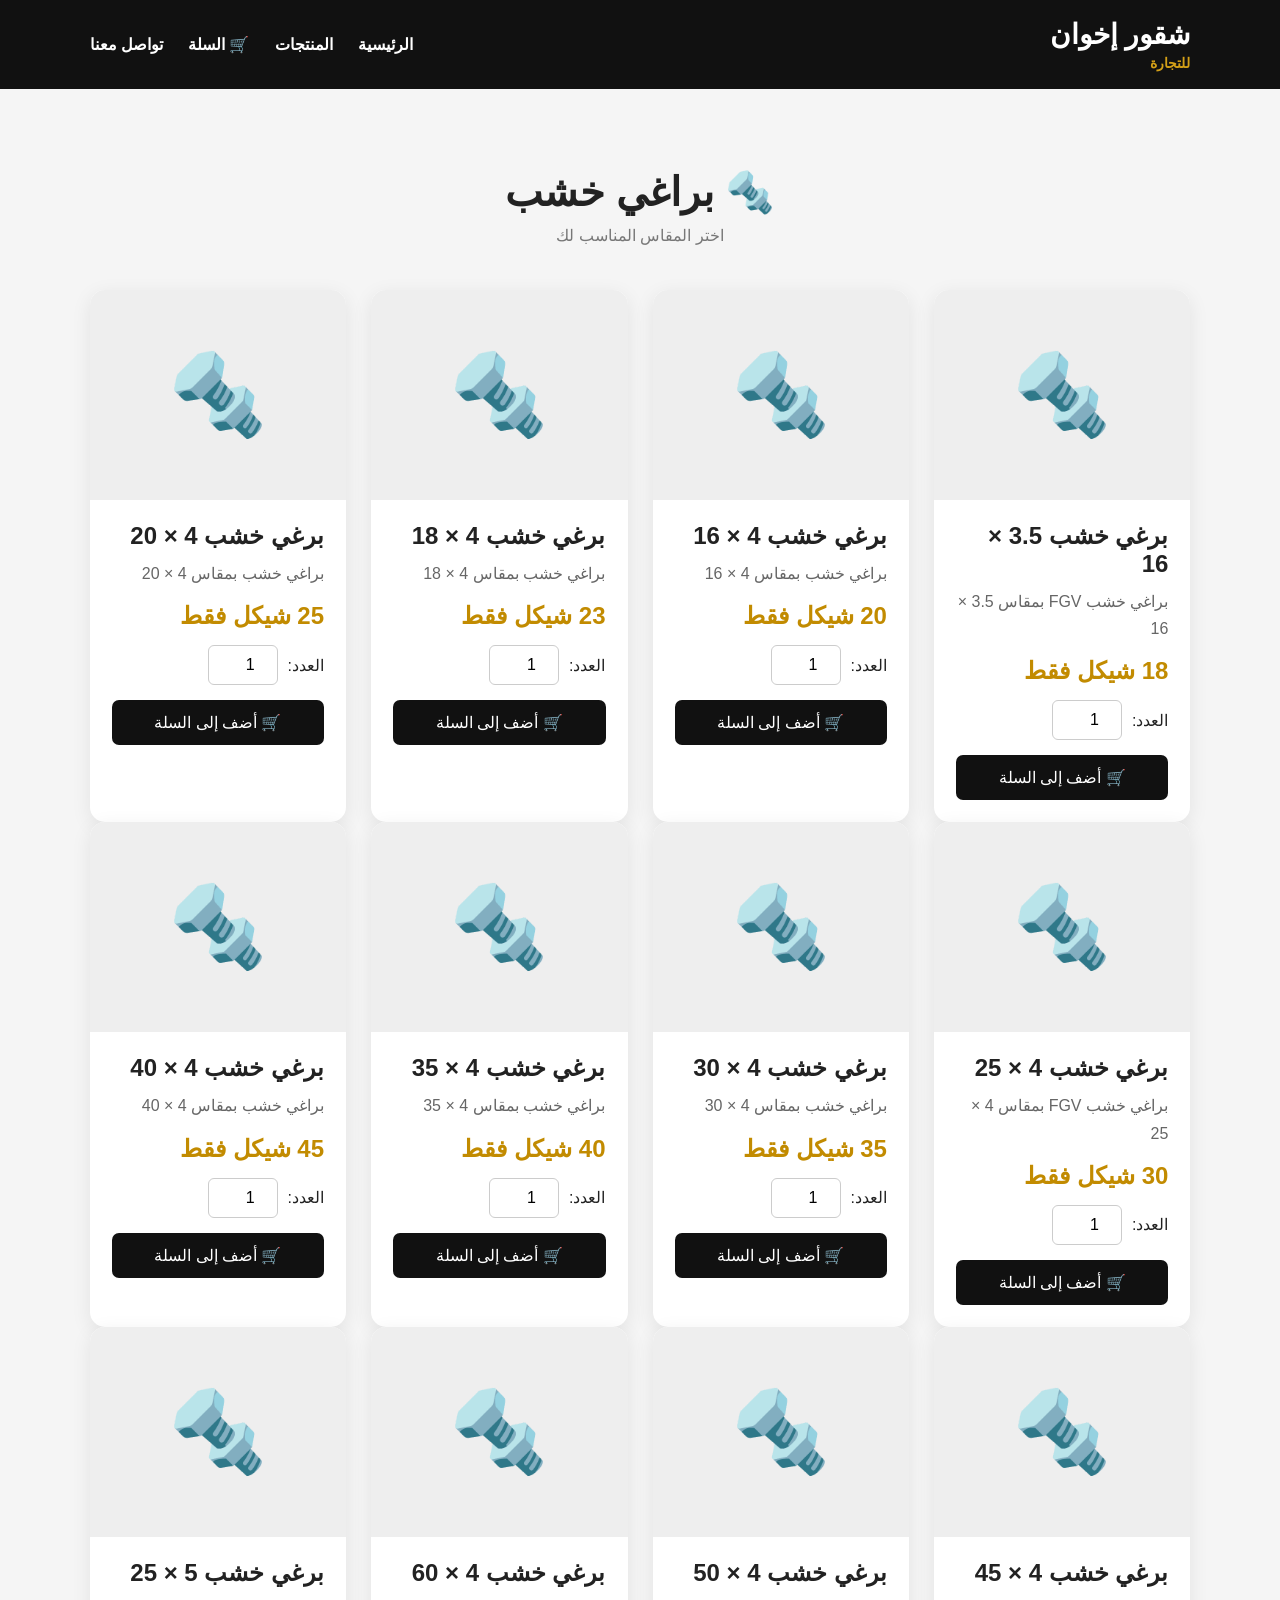
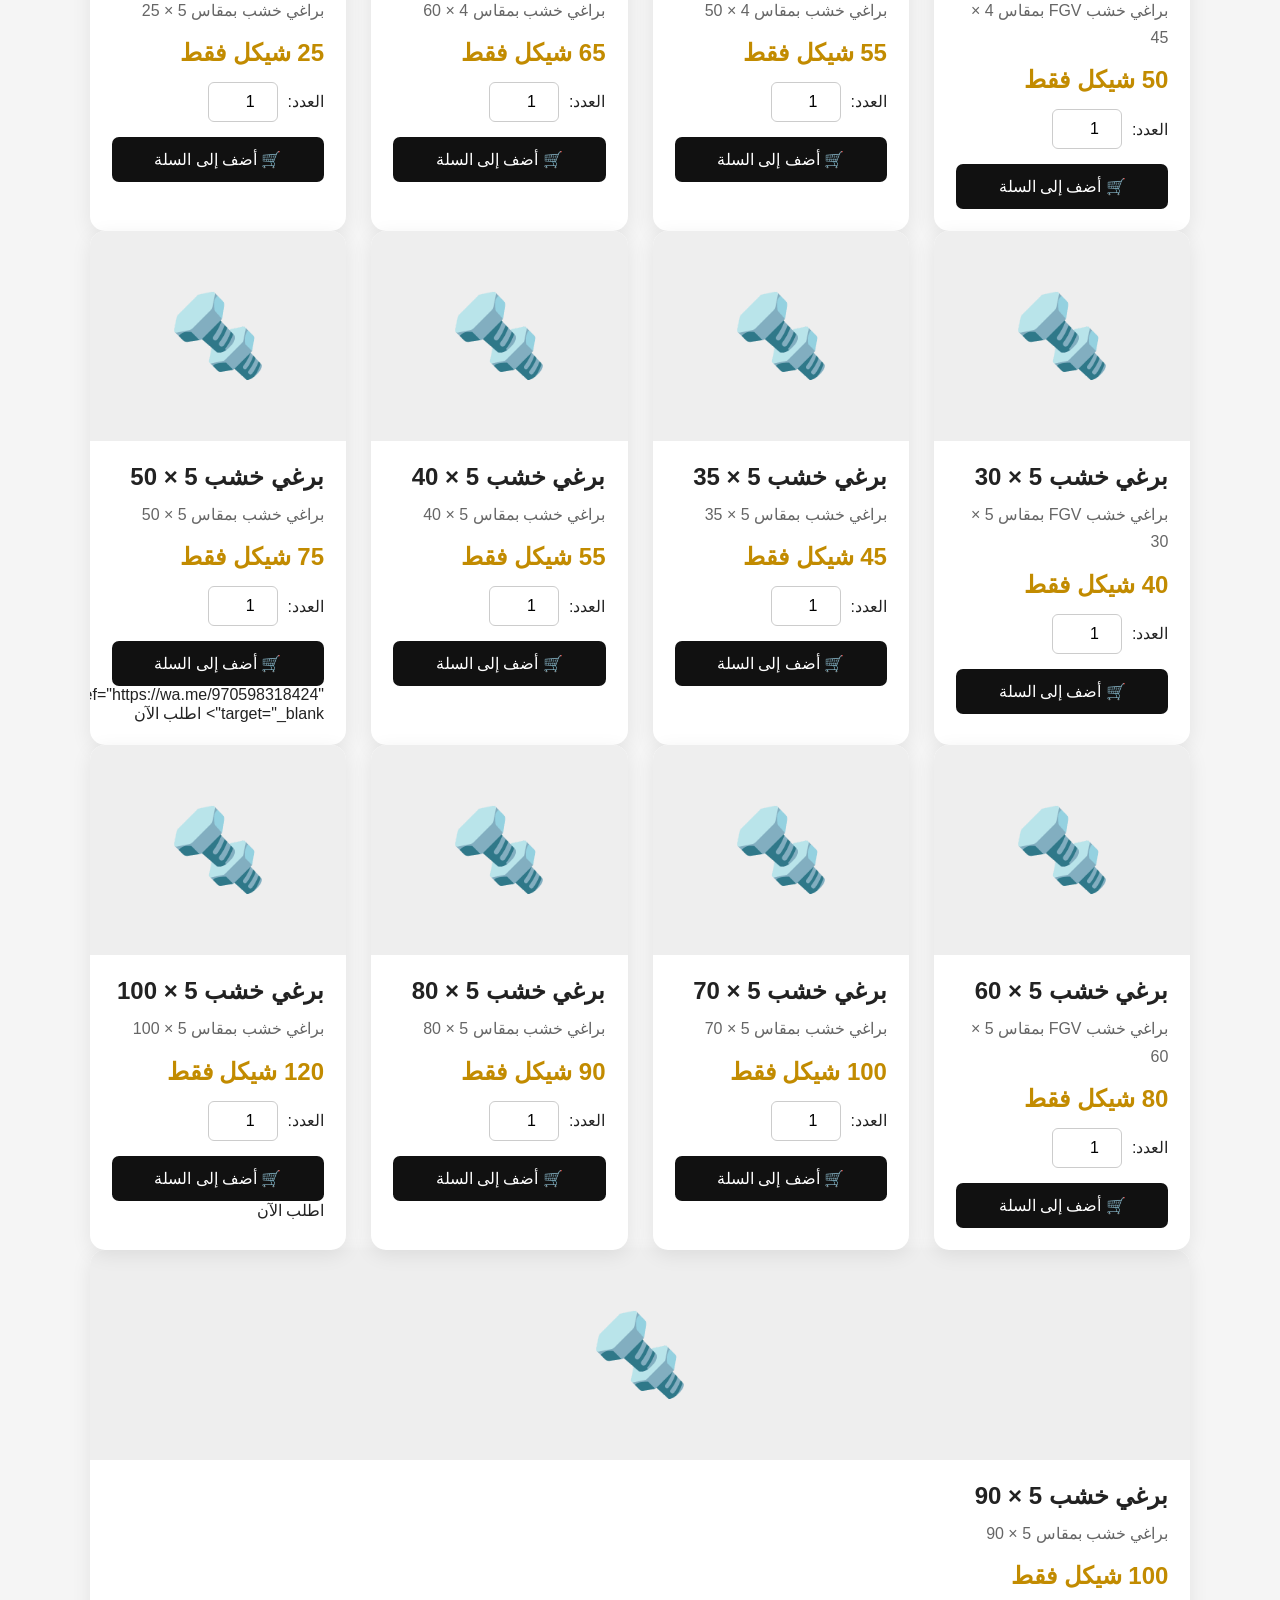
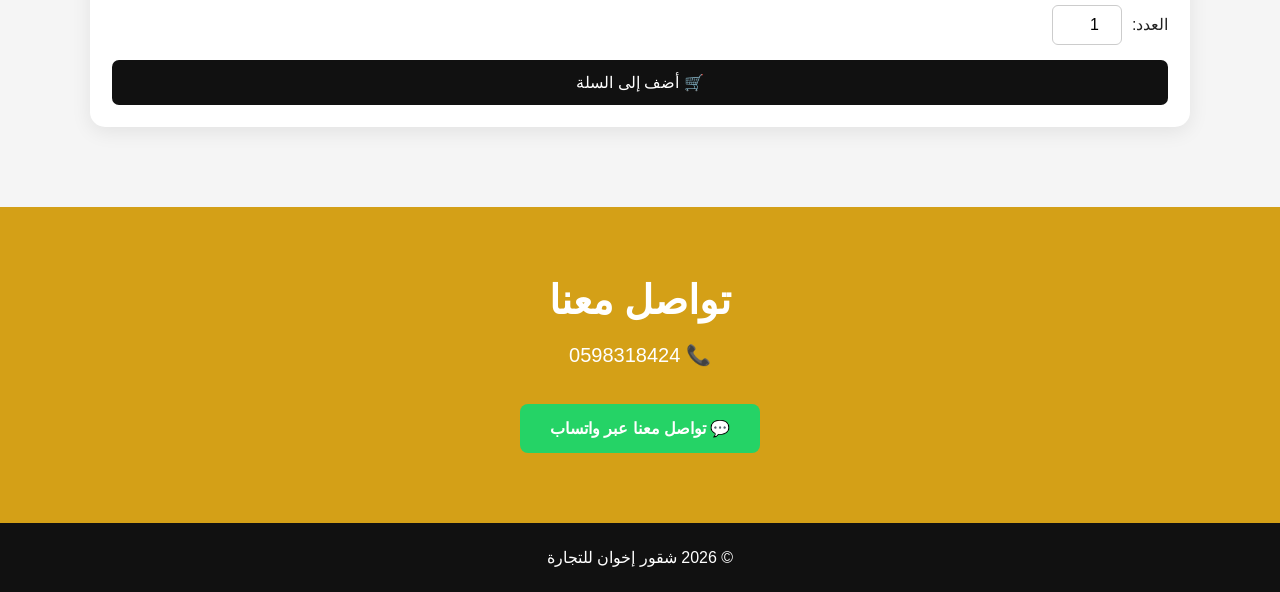
<file: wood-screws.html>
<!DOCTYPE html>
<html lang="ar" dir="rtl">

<head>

    <meta charset="UTF-8">

    <meta name="viewport"
          content="width=device-width, initial-scale=1.0">

    <title>براغي الخشب | شقور إخوان</title>

    <link rel="stylesheet" href="style.css">

</head>

<body>


<header>

    <div class="logo">
        شقور إخوان
        <span>للتجارة</span>
    </div>

    <nav>

        <a href="index.html">
            الرئيسية
        </a>

        <a href="#products">
            المنتجات
        </a>
        <a href="cart.html">
         🛒 السلة
          </a>
        <a href="#contact">
            تواصل معنا
        </a>

    </nav>

</header>


<section class="products" id="products">

    <div class="section-title">

        <h2>
            🔩 براغي خشب
        </h2>

        <p>
            اختر المقاس المناسب لك
        </p>

    </div>


    <div class="product-grid">


        <!-- برغي 3.5 × 16 -->

        <div class="product-card">

            <div class="product-image">
                🔩
            </div>

            <div class="product-info">

                <h3>
                    برغي خشب 3.5 × 16
                </h3>

                <p>
                    براغي خشب FGV
                     بمقاس 3.5 × 16
                </p>

                <div class="price">
18 شيكل فقط
                </div>

                <div class="quantity-box">

    <label>
        العدد:
    </label>


    <input
        type="number"
        min="1"
        value="1"
        class="quantity">


</div>



<button
    class="add-to-cart"
    data-name="برغي خشب 3.5 × 16"
    data-price="18">

    🛒 أضف إلى السلة

</button>

            </div>

        </div>


        <!-- برغي 3.5 × 20 -->

        <div class="product-card">

            <div class="product-image">
                🔩
            </div>

            <div class="product-info">

                <h3>
                    برغي خشب 4 × 16
                </h3>
       
                <p>براغي خشب بمقاس 4 × 16</p>
                <div class="price">
                      20 شيكل فقط
                </div>

                <div class="quantity-box">

    <label>
        العدد:
    </label>


    <input
        type="number"
        min="1"
        value="1"
        class="quantity">


</div>



<button
    class="add-to-cart"
    data-name="برغي خشب 4 × 16"
    data-price="20">

    🛒 أضف إلى السلة

</button>

                </a>

            </div>

        </div>


        <!-- برغي 4 × 25 -->

        <div class="product-card">

            <div class="product-image">
                🔩
            </div>

            <div class="product-info">

                <h3>
                    برغي خشب 4 × 18
                </h3>

                <p>
                    براغي خشب بمقاس 4 × 18
                </p>

                <div class="price">
                    23 شيكل فقط  
                </div>

               <div class="quantity-box">

    <label>
        العدد:
    </label>


    <input
        type="number"
        min="1"
        value="1"
        class="quantity">


</div>



<button
    class="add-to-cart"
    data-name="برغي خشب 4 × 18"
    data-price="23">

    🛒 أضف إلى السلة

</button>

            </div>

        </div>


        <!-- برغي جديد -->

        <div class="product-card">

            <div class="product-image">
                🔩
            </div>

            <div class="product-info">

                <h3>
                    برغي خشب 4 × 20
                </h3>

                <p>
                    براغي خشب بمقاس 4 × 20
                </p>

                <div class="price">
                    25 شيكل فقط
                </div>

                
</button>
                   <div class="quantity-box">
                    <label>العدد:</label>
                    <input type="number" min="1" value="1" class="quantity">
                </div>
                <button class="add-to-cart"
                 data-name="   برغي خشب 4 × 20" 
                 data-price="25">
                    🛒 أضف إلى السلة
                </button>

            </div>

        </div>


    </div>

      <div class="product-grid">


        <!-- برغي 4 × 25 -->

        <div class="product-card">

            <div class="product-image">
                🔩
            </div>

            <div class="product-info">

                <h3>
                    برغي خشب 4 × 25
                </h3>

                <p>
                    براغي خشب FGV
                     بمقاس 4 × 25
                </p>

                <div class="price">
30 شيكل فقط
                </div>

                <div class="quantity-box">
                    <label>العدد:</label>
                    <input type="number" min="1" value="1" class="quantity">
                </div>
                <button class="add-to-cart"
                 data-name="   براغي خشب 4 × 25" 
                 data-price="30">
                    🛒 أضف إلى السلة
                </button>

            </div>

        </div>


        <!-- برغي 4 × 30 -->

        <div class="product-card">

            <div class="product-image">
                🔩
            </div>

            <div class="product-info">

                <h3>
                    برغي خشب 4 × 30
                </h3>
       
                <p>براغي خشب بمقاس 4 × 30</p>
                <div class="price">
                      35 شيكل فقط
                </div>

                <div class="quantity-box">
                    <label>العدد:</label>
                    <input type="number" min="1" value="1" class="quantity">
                </div>
                <button class="add-to-cart"
                 data-name="   براغي خشب 4 × 30" 
                 data-price="35">
                    🛒 أضف إلى السلة
                </button>

            </div>

        </div>


        <!-- برغي 4 × 35 -->

        <div class="product-card">

            <div class="product-image">
                🔩
            </div>

            <div class="product-info">

                <h3>
                    برغي خشب 4 × 35
                </h3>

                <p>
                    براغي خشب بمقاس 4 × 35
                </p>

                <div class="price">
                40  شيكل فقط  
                </div>

                 <div class="quantity-box">
                    <label>العدد:</label>
                    <input type="number" min="1" value="1" class="quantity">
                </div>
                <button class="add-to-cart"
                 data-name="   برغي خشب 4 × 35" 
                 data-price="40">
                    🛒 أضف إلى السلة
                </button>

            </div>

        </div>


        <!-- برغي جديد -->

        <div class="product-card">

            <div class="product-image">
                🔩
            </div>

            <div class="product-info">

                <h3>
                    برغي خشب 4 × 40
                </h3>

                <p>
                    براغي خشب بمقاس 4 × 40
                </p>

                <div class="price">
                    45 شيكل فقط
                </div>

               <div class="quantity-box">

    <label>
        العدد:
    </label>


    <input
        type="number"
        min="1"
        value="1"
        class="quantity">


</div>



<button
    class="add-to-cart"
    data-name="برغي خشب 4 × 40"
    data-price="45">

    🛒 أضف إلى السلة

</button>
            </div>

        </div>


    </div>            
      <div class="product-grid">


        <!-- برغي 3.5 × 16 -->

        <div class="product-card">

            <div class="product-image">
                🔩
            </div>

            <div class="product-info">

                <h3>
                    برغي خشب 4 × 45
                </h3>

                <p>
                    براغي خشب FGV
                     بمقاس 4 × 45
                </p>

                <div class="price">
50 شيكل فقط
                </div>

                <div class="quantity-box">

    <label>
        العدد:
    </label>


    <input
        type="number"
        min="1"
        value="1"
        class="quantity">


</div>



<button
    class="add-to-cart"
    data-name="برغي خشب 4 × 45"
    data-price="50">

    🛒 أضف إلى السلة

</button>

            </div>

        </div>


        <!-- برغي 3.5 × 20 -->

        <div class="product-card">

            <div class="product-image">
                🔩
            </div>

            <div class="product-info">

                <h3>
                    برغي خشب 4 × 50
                </h3>
       
                <p>براغي خشب بمقاس 4 × 50</p>
                <div class="price">
                      55 شيكل فقط
                </div>
<div class="quantity-box">

    <label>
        العدد:
    </label>


    <input
        type="number"
        min="1"
        value="1"
        class="quantity">


</div>



<button
    class="add-to-cart"
    data-name="برغي خشب 4 × 50"
    data-price="55">

    🛒 أضف إلى السلة

</button>

            </div>

        </div>


        <!-- برغي 4 × 25 -->

        <div class="product-card">

            <div class="product-image">
                🔩
            </div>

            <div class="product-info">

                <h3>
                    برغي خشب 4 × 60
                </h3>

                <p>
                    براغي خشب بمقاس 4 × 60
                </p>

                <div class="price">
                    65 شيكل فقط  
                </div>

              <div class="quantity-box">

    <label>
        العدد:
    </label>


    <input
        type="number"
        min="1"
        value="1"
        class="quantity">


</div>



<button
    class="add-to-cart"
    data-name="برغي خشب 4 × 60"
    data-price="65">

    🛒 أضف إلى السلة

</button>

            </div>

        </div>


        <!-- برغي جديد -->

        <div class="product-card">

            <div class="product-image">
                🔩
            </div>

            <div class="product-info">

                <h3>
                    برغي خشب 5 × 25
                </h3>

                <p>
                    براغي خشب بمقاس 5 × 25
                </p>

                <div class="price">
                    25 شيكل فقط
                </div>

                   <div class="quantity-box">

    <label>
        العدد:
    </label>


    <input
        type="number"
        min="1"
        value="1"
        class="quantity">


</div>



<button
    class="add-to-cart"
    data-name="برغي خشب 5 × 25"
    data-price="25">

    🛒 أضف إلى السلة

</button>
            </div>

        </div>


    </div>    
      <div class="product-grid">


        <!-- برغي 3.5 × 16 -->

        <div class="product-card">

            <div class="product-image">
                🔩
            </div>

            <div class="product-info">

                <h3>
                    برغي خشب 5 × 30
                </h3>

                <p>
                    براغي خشب FGV
                     بمقاس 5 × 30
                </p>

                <div class="price">
40 شيكل فقط
                </div>

                <div class="quantity-box">

    <label>
        العدد:
    </label>


    <input
        type="number"
        min="1"
        value="1"
        class="quantity">


</div>



<button
    class="add-to-cart"
    data-name="برغي خشب 5 × 30"
    data-price="40">

    🛒 أضف إلى السلة

</button>

            </div>

        </div>


        <!-- برغي 3.5 × 20 -->

        <div class="product-card">

            <div class="product-image">
                🔩
            </div>

            <div class="product-info">

                <h3>
                    برغي خشب 5 × 35
                </h3>
       
                <p>براغي خشب بمقاس 5 × 35</p>
                <div class="price">
                      45 شيكل فقط
                </div>

                <div class="quantity-box">

    <label>
        العدد:
    </label>


    <input
        type="number"
        min="1"
        value="1"
        class="quantity">


</div>



<button
    class="add-to-cart"
    data-name="برغي خشب 5 × 35"
    data-price="45">

    🛒 أضف إلى السلة

</button>

            </div>

        </div>


        <!-- برغي 4 × 25 -->

        <div class="product-card">

            <div class="product-image">
                🔩
            </div>

            <div class="product-info">

                <h3>
                    برغي خشب 5 × 40
                </h3>

                <p>
                    براغي خشب بمقاس 5 × 40
                </p>

                <div class="price">
                    55 شيكل فقط  
                </div>

                <div class="quantity-box">

    <label>
        العدد:
    </label>


    <input
        type="number"
        min="1"
        value="1"
        class="quantity">


</div>



<button
    class="add-to-cart"
    data-name="برغي خشب 5 × 40"
    data-price="55">

    🛒 أضف إلى السلة

</button>

            </div>

        </div>


        <!-- برغي جديد -->

        <div class="product-card">

            <div class="product-image">
                🔩
            </div>

            <div class="product-info">

                <h3>
                    برغي خشب 5 × 50
                </h3>

                <p>
                    براغي خشب بمقاس 5 × 50
                </p>

                <div class="price">
                    75 شيكل فقط
                </div>

                <div class="quantity-box">

    <label>
        العدد:
    </label>


    <input
        type="number"
        min="1"
        value="1"
        class="quantity">


</div>



<button
    class="add-to-cart"
    data-name="برغي خشب 5 × 50"
    data-price="75">

    🛒 أضف إلى السلة

</button>
                    href="https://wa.me/970598318424"
                    target="_blank">

                    اطلب الآن

                </a>

            </div>

        </div>


    </div>
      <div class="product-grid">


        <!-- برغي 3.5 × 16 -->

        <div class="product-card">

            <div class="product-image">
                🔩
            </div>

            <div class="product-info">

                <h3>
                    برغي خشب 5 × 60
                </h3>

                <p>
                    براغي خشب FGV
                     بمقاس 5 × 60
                </p>

                <div class="price">
80 شيكل فقط
                </div>

              <div class="quantity-box">

    <label>
        العدد:
    </label>


    <input
        type="number"
        min="1"
        value="1"
        class="quantity">


</div>



<button
    class="add-to-cart"
    data-name="برغي خشب 5 × 60"
    data-price="80">

    🛒 أضف إلى السلة

</button>

            </div>

        </div>


        <!-- برغي 3.5 × 20 -->

        <div class="product-card">

            <div class="product-image">
                🔩
            </div>

            <div class="product-info">

                <h3>
                    برغي خشب 5 × 70
                </h3>
       
                <p>براغي خشب بمقاس 5 × 70</p>
                <div class="price">
                      100 شيكل فقط
                </div>

                <div class="quantity-box">

    <label>
        العدد:
    </label>


    <input
        type="number"
        min="1"
        value="1"
        class="quantity">


</div>



<button
    class="add-to-cart"
    data-name="برغي خشب 5 × 70"
    data-price="100">

    🛒 أضف إلى السلة

</button>

                </a>

            </div>

        </div>


        <!-- برغي 4 × 25 -->

        <div class="product-card">

            <div class="product-image">
                🔩
            </div>

            <div class="product-info">

                <h3>
                    برغي خشب 5 × 80
                </h3>

                <p>
                    براغي خشب بمقاس 5 × 80
                </p>

                <div class="price">
                    90 شيكل فقط  
                </div>

                <div class="quantity-box">
                    <label>العدد:</label>
                    <input type="number" min="1" value="1" class="quantity">
                </div>
                <button class="add-to-cart"
                 data-name="    برغي خشب 5 × 80" 
                 data-price="90">
                    🛒 أضف إلى السلة
                </button>

            </div>

        </div>


        <!-- برغي جديد -->

        <div class="product-card">

            <div class="product-image">
                🔩
            </div>

            <div class="product-info">

                <h3>
                    برغي خشب 5 × 100
                </h3>

                <p>
                    براغي خشب بمقاس 5 × 100
                </p>

                <div class="price">
                    120 شيكل فقط
                </div>

                <div class="quantity-box">

    <label>
        العدد:
    </label>


    <input
        type="number"
        min="1"
        value="1"
        class="quantity">


</div>



<button
    class="add-to-cart"
    data-name="برغي خشب 5 × 100"
    data-price="120">

    🛒 أضف إلى السلة

</button>

                    اطلب الآن

                </a>

            </div>

        </div>


    </div>
      <!-- برغي 4 × 25 -->

        <div class="product-card">

            <div class="product-image">
                🔩
            </div>

            <div class="product-info">

                <h3>
                    برغي خشب 5 × 90
                </h3>

                <p>
                    براغي خشب بمقاس 5 × 90
                </p>

                <div class="price">
                    100 شيكل فقط  
                </div>

                <div class="quantity-box">

    <label>
        العدد:
    </label>


    <input
        type="number"
        min="1"
        value="1"
        class="quantity">


</div>



<button
    class="add-to-cart"
    data-name="برغي خشب5 × 90"
    data-price="100">

    🛒 أضف إلى السلة

</button>

            </div>

        </div>
</section>


<section class="contact"                    برغي خشب 4 × 20
 id="contact">

    <h2>
        تواصل معنا
    </h2>

    <p>
        📞 0598318424
    </p>

    <a
        class="whatsapp"
        href="https://wa.me/970598318424"
        target="_blank">

        💬 تواصل معنا عبر واتساب

    </a>

</section>


<footer>

    <p>
        © 2026 شقور إخوان للتجارة
    </p>

</footer>
<script src="script.js"></script>

</body>

</html>
</file>
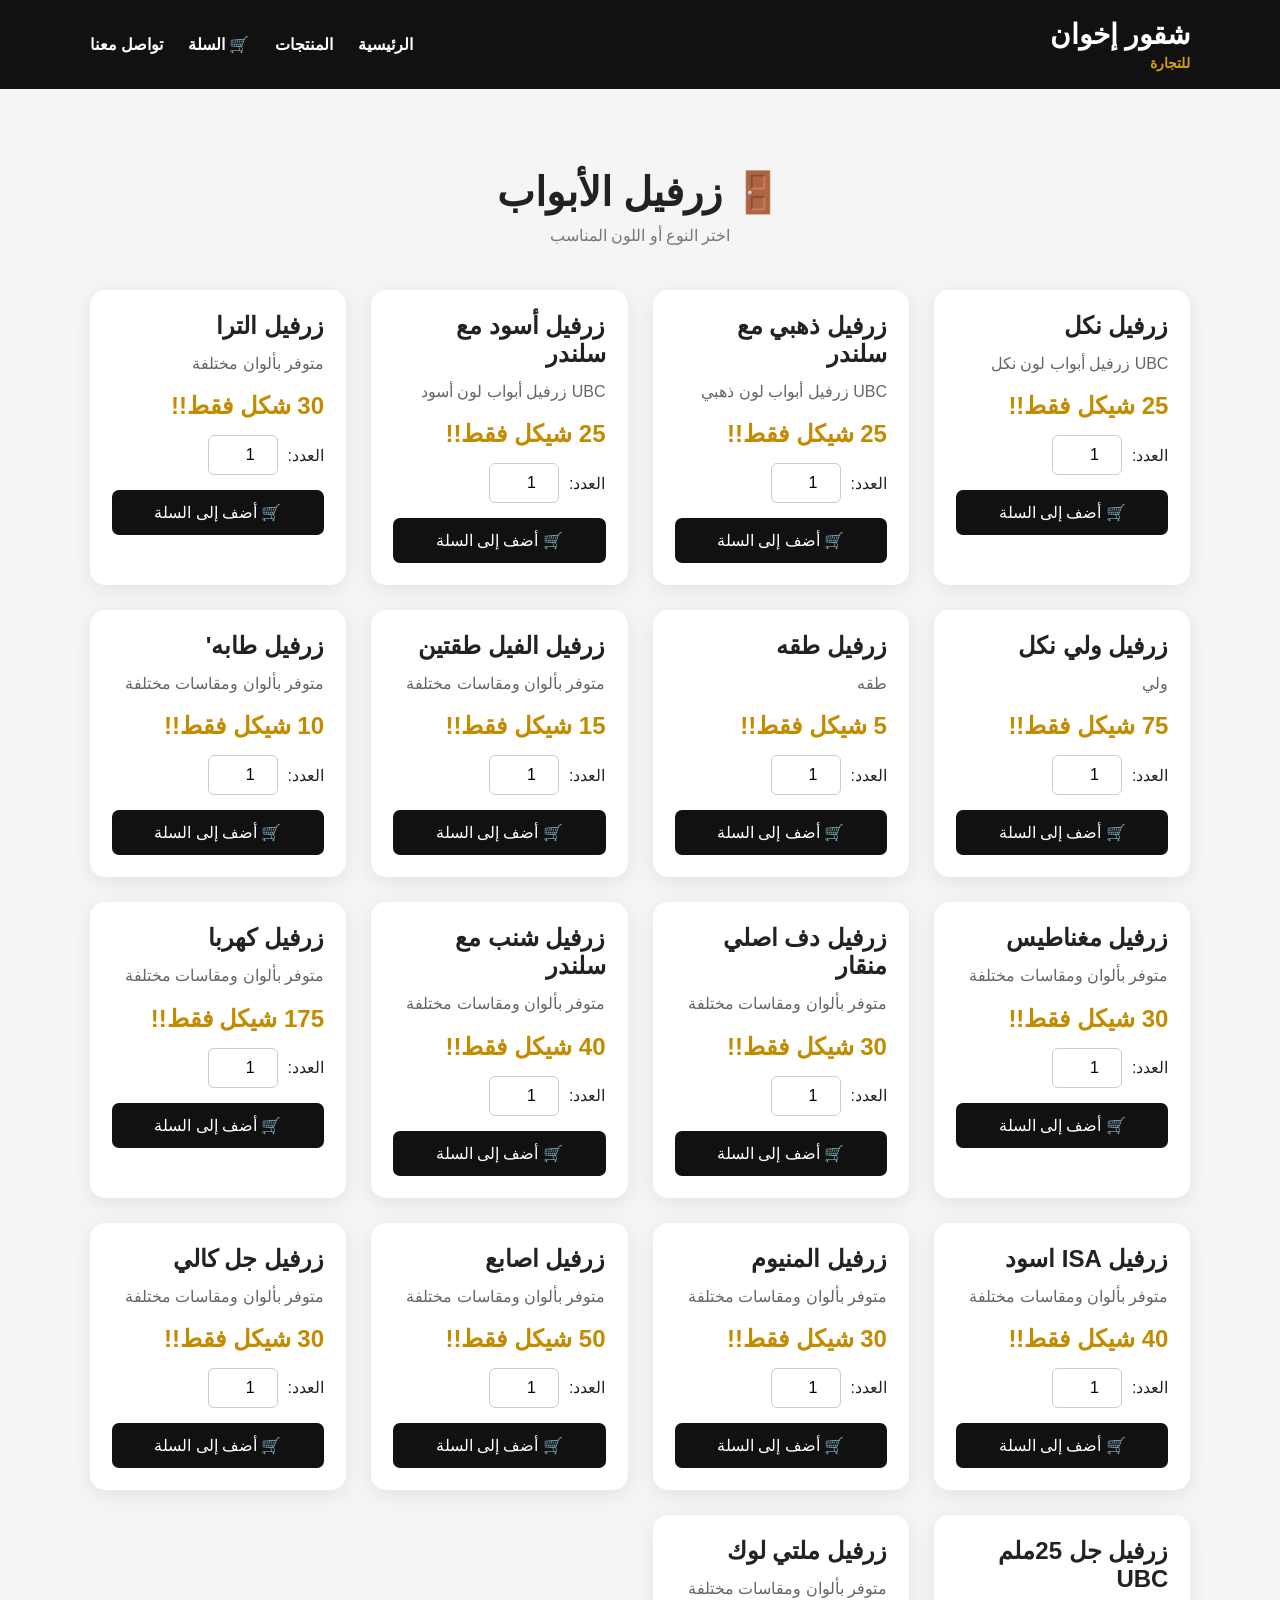
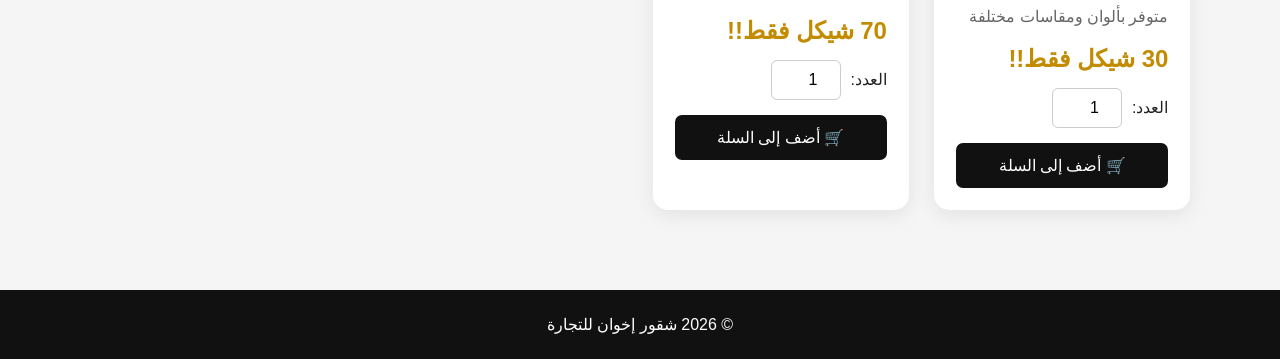
<file: zarfel.html>
<!DOCTYPE html>
<html lang="ar" dir="rtl">

<head>
    <meta charset="UTF-8">
    <meta name="viewport" content="width=device-width, initial-scale=1.0">

    <title>زرفيل الأبواب | شقور إخوان</title>

    <link rel="stylesheet" href="style.css">
</head>

<body>

<header>

    <div class="logo">
        شقور إخوان
        <span>للتجارة</span>
    </div>

    <nav>
        <a href="index.html">الرئيسية</a>
        <a href="index.html#products">المنتجات</a>
        <a href="cart.html">
         🛒 السلة
          </a>
        <a href="index.html#contact">تواصل معنا</a>
    </nav>

</header>

<section class="products">

    <div class="section-title">

        <h2>🚪 زرفيل الأبواب</h2>

        <p>
            اختر النوع أو اللون المناسب
        </p>

    </div>

    <div class="product-grid">

        <div class="product-card">

            <div class="product-info">

                <h3>زرفيل نكل</h3>

                <p>
                   UBC زرفيل أبواب لون نكل
                </p>

                <div class="price">
                    25 شيكل فقط!!
                </div>

                        <div class="quantity-box">

    <label>
        العدد:
    </label>


    <input
        type="number"
        min="1"
        value="1"
        class="quantity">


</div>



<button
    class="add-to-cart"
    data-name="زرفيل نكل مع سلندر"
    data-price="25">

    🛒 أضف إلى السلة

</button>

            </div>

        </div>

        <div class="product-card">

            <div class="product-info">

                <h3>زرفيل ذهبي مع سلندر</h3>

                <p>
                    UBC زرفيل أبواب لون ذهبي
                </p>

                <div class="price">
                    25 شيكل فقط!!
                </div>

                         <div class="quantity-box">

    <label>
        العدد:
    </label>


    <input
        type="number"
        min="1"
        value="1"
        class="quantity">


</div>



<button
    class="add-to-cart"
    data-name="زرفيل ذهبي مع سلندر"
    data-price="25">

    🛒 أضف إلى السلة

</button>

            </div>

        </div>

        <div class="product-card">

            <div class="product-info">

                <h3>زرفيل أسود مع سلندر</h3>

                <p>
                    UBC زرفيل أبواب لون أسود
                </p>

                <div class="price">
25 شيكل فقط!! 
               </div>

                       <div class="quantity-box">

                        <label>
                    العدد:
                     </label>


                     <input
                    type="number"
                    min="1"
                    value="1"
                   class="quantity">


                   </div>



                     <button
                     class="add-to-cart"
                        data-name="زرفيل أسود مع سلندر"
                       data-price="25">

                     🛒 أضف إلى السلة

                   </button>

                </div>

            </div>


            <!-- زرفيل 4 -->

<div class="product-card">

    <div class="product-info">

        <h3>زرفيل الترا</h3>

        <p>
            متوفر بألوان مختلفة 
        </p>

        <div class="price">
            30 شكل فقط!!
        </div>

        <div class="quantity-box">

            <label>العدد:</label>

            <input
                type="number"
                min="1"
                value="1"
                class="quantity">

        </div>

        <button
            class="add-to-cart"
            data-name="زرفيل ولي"
            data-price="70">

            🛒 أضف إلى السلة

        </button>

    </div>

</div>


<!-- زرفيل 5 -->

<div class="product-card">

    <div class="product-info">

        <h3>زرفيل ولي نكل</h3>

        <p>
            ولي   
        </p>

        <div class="price">
            75 شيكل فقط!!
        </div>

        <div class="quantity-box">

            <label>العدد:</label>

            <input
                type="number"
                min="1"
                value="1"
                class="quantity">

        </div>

        <button
            class="add-to-cart"
            data-name="زرفيل ولي نكل"
            data-price="75">

            🛒 أضف إلى السلة

        </button>

    </div>

</div>


<!-- زرفيل 6 -->

<div class="product-card">

    <div class="product-info">

        <h3>زرفيل طقه</h3>

        <p>
               طقه
        </p>

        <div class="price">
            5 شيكل فقط!!
        </div>

        <div class="quantity-box">

            <label>العدد:</label>

            <input
                type="number"
                min="1"
                value="1"
                class="quantity">

        </div>

        <button
            class="add-to-cart"
            data-name="زرفيل طقه"
            data-price="5">

            🛒 أضف إلى السلة

        </button>

    </div>

</div>


<!-- زرفيل 7 -->

<div class="product-card">

    <div class="product-info">

        <h3>زرفيل الفيل طقتين</h3>

        <p>
            متوفر بألوان ومقاسات مختلفة
        </p>

        <div class="price">
            15 شيكل فقط!!
        </div>

        <div class="quantity-box">

            <label>العدد:</label>

            <input
                type="number"
                min="1"
                value="1"
                class="quantity">

        </div>

        <button
            class="add-to-cart"
            data-name="زرفيل الفيل طقتين"
            data-price="15">

            🛒 أضف إلى السلة

        </button>

    </div>

</div>


<!-- زرفيل 8 -->

<div class="product-card">

    <div class="product-info">

        <h3>زرفيل طابه'</h3>

        <p>
            متوفر بألوان ومقاسات مختلفة
        </p>

        <div class="price">
            10 شيكل فقط!!
        </div>

        <div class="quantity-box">

            <label>العدد:</label>

            <input
                type="number"
                min="1"
                value="1"
                class="quantity">

        </div>

        <button
            class="add-to-cart"
            data-name="زرفيل طابه'"
            data-price="10">

            🛒 أضف إلى السلة

        </button>

    </div>

</div>


<!-- زرفيل 9 -->

<div class="product-card">

    <div class="product-info">

        <h3>زرفيل مغناطيس</h3>

        <p>
            متوفر بألوان ومقاسات مختلفة
        </p>

        <div class="price">
            30 شيكل فقط!! 
        </div>

        <div class="quantity-box">

            <label>العدد:</label>

            <input
                type="number"
                min="1"
                value="1"
                class="quantity">

        </div>

        <button
            class="add-to-cart"
            data-name="زرفيل مغناطيس"
            data-price="30">

            🛒 أضف إلى السلة

        </button>

    </div>

</div>


<!-- زرفيل 10 -->

<div class="product-card">

    <div class="product-info">

        <h3>زرفيل دف اصلي منقار</h3>

        <p>
            متوفر بألوان ومقاسات مختلفة
        </p>

        <div class="price">
            30 شيكل فقط!!
        </div>

        <div class="quantity-box">

            <label>العدد:</label>

            <input
                type="number"
                min="1"
                value="1"
                class="quantity">

        </div>

        <button
            class="add-to-cart"
            data-name="زرفيل دف اصلي منقار"
            data-price="30">

            🛒 أضف إلى السلة

        </button>

    </div>

</div>


<!-- زرفيل 11 -->

<div class="product-card">

    <div class="product-info">

        <h3>زرفيل شنب مع سلندر</h3>

        <p>
            متوفر بألوان ومقاسات مختلفة
        </p>

        <div class="price">
            40 شيكل فقط!! 
        </div>

        <div class="quantity-box">

            <label>العدد:</label>

            <input
                type="number"
                min="1"
                value="1"
                class="quantity">

        </div>

        <button
            class="add-to-cart"
            data-name="زرفيل شنب مع سلندر"
            data-price="40">

            🛒 أضف إلى السلة

        </button>

    </div>

</div>


<!-- زرفيل 12 -->

<div class="product-card">

    <div class="product-info">

        <h3>زرفيل كهربا</h3>

        <p>
            متوفر بألوان ومقاسات مختلفة
        </p>

        <div class="price">
             175 شيكل فقط!!
        </div>

        <div class="quantity-box">

            <label>العدد:</label>

            <input
                type="number"
                min="1"
                value="1"
                class="quantity">

        </div>

        <button
            class="add-to-cart"
            data-name="زرفيل كهربا"
            data-price="175">

            🛒 أضف إلى السلة

        </button>

    </div>

</div>


<!-- زرفيل 13 -->

<div class="product-card">

    <div class="product-info">

        <h3>زرفيل ISA اسود</h3>

        <p>
            متوفر بألوان ومقاسات مختلفة
        </p>

        <div class="price">
            40 شيكل فقط!!
        </div>

        <div class="quantity-box">

            <label>العدد:</label>

            <input
                type="number"
                min="1"
                value="1"
                class="quantity">

        </div>

        <button
            class="add-to-cart"
            data-name="زرفيل ISA اسود"
            data-price="40">

            🛒 أضف إلى السلة

        </button>

    </div>

</div>


<!-- زرفيل 14 -->

<div class="product-card">

    <div class="product-info">

        <h3>زرفيل المنيوم</h3>

        <p>
            متوفر بألوان ومقاسات مختلفة
        </p>

        <div class="price">
             30 شيكل فقط!!
        </div>

        <div class="quantity-box">

            <label>العدد:</label>

            <input
                type="number"
                min="1"
                value="1"
                class="quantity">

        </div>

        <button
            class="add-to-cart"
            data-name="زرفيل المنيوم"
            data-price="30">

            🛒 أضف إلى السلة

        </button>

    </div>

</div>


<!-- زرفيل 15 -->

<div class="product-card">

    <div class="product-info">

        <h3>زرفيل اصابع</h3>

        <p>
            متوفر بألوان ومقاسات مختلفة
        </p>

        <div class="price">
            50 شيكل فقط!! 
        </div>

        <div class="quantity-box">

            <label>العدد:</label>

            <input
                type="number"
                min="1"
                value="1"
                class="quantity">

        </div>

        <button
            class="add-to-cart"
            data-name="زرفيل اصابع"
            data-price="50">

            🛒 أضف إلى السلة

        </button>

    </div>

</div>


<!-- زرفيل 16 -->

<div class="product-card">

    <div class="product-info">

        <h3>زرفيل جل كالي</h3>

        <p>
            متوفر بألوان ومقاسات مختلفة
        </p>

        <div class="price">
            30 شيكل فقط!! 
        </div>

        <div class="quantity-box">

            <label>العدد:</label>

            <input
                type="number"
                min="1"
                value="1"
                class="quantity">

        </div>

        <button
            class="add-to-cart"
            data-name="زرفيل جل كالي"
            data-price="30">

            🛒 أضف إلى السلة

        </button>

    </div>

</div>


<!-- زرفيل 17 -->

<div class="product-card">

    <div class="product-info">

        <h3>زرفيل جل 25ملم UBC</h3>

        <p>
            متوفر بألوان ومقاسات مختلفة
        </p>

        <div class="price">
           30 شيكل فقط!!
        </div>

        <div class="quantity-box">

            <label>العدد:</label>

            <input
                type="number"
                min="1"
                value="1"
                class="quantity">

        </div>

        <button
            class="add-to-cart"
            data-name="زرفيل جل 25ملم UBC"
            data-price="30">

            🛒 أضف إلى السلة

        </button>

    </div>

</div>


<!-- زرفيل 18 -->

<div class="product-card">

    <div class="product-info">

        <h3>زرفيل ملتي لوك</h3>

        <p>
            متوفر بألوان ومقاسات مختلفة
        </p>

        <div class="price">
            70 شيكل فقط!! 
        </div>

        <div class="quantity-box">

            <label>العدد:</label>

            <input
                type="number"
                min="1"
                value="1"
                class="quantity">

        </div>

        <button
            class="add-to-cart"
            data-name="زرفيل ملتي لوك"
            data-price="70">

            🛒 أضف إلى السلة

        </button>

    </div>

</div>


    </div>

</div>
        </div>
    </div>

</section>

<footer>
    <p>© 2026 شقور إخوان للتجارة</p>
</footer>
<script src="script.js"></script>
</body>
</html>
</file>
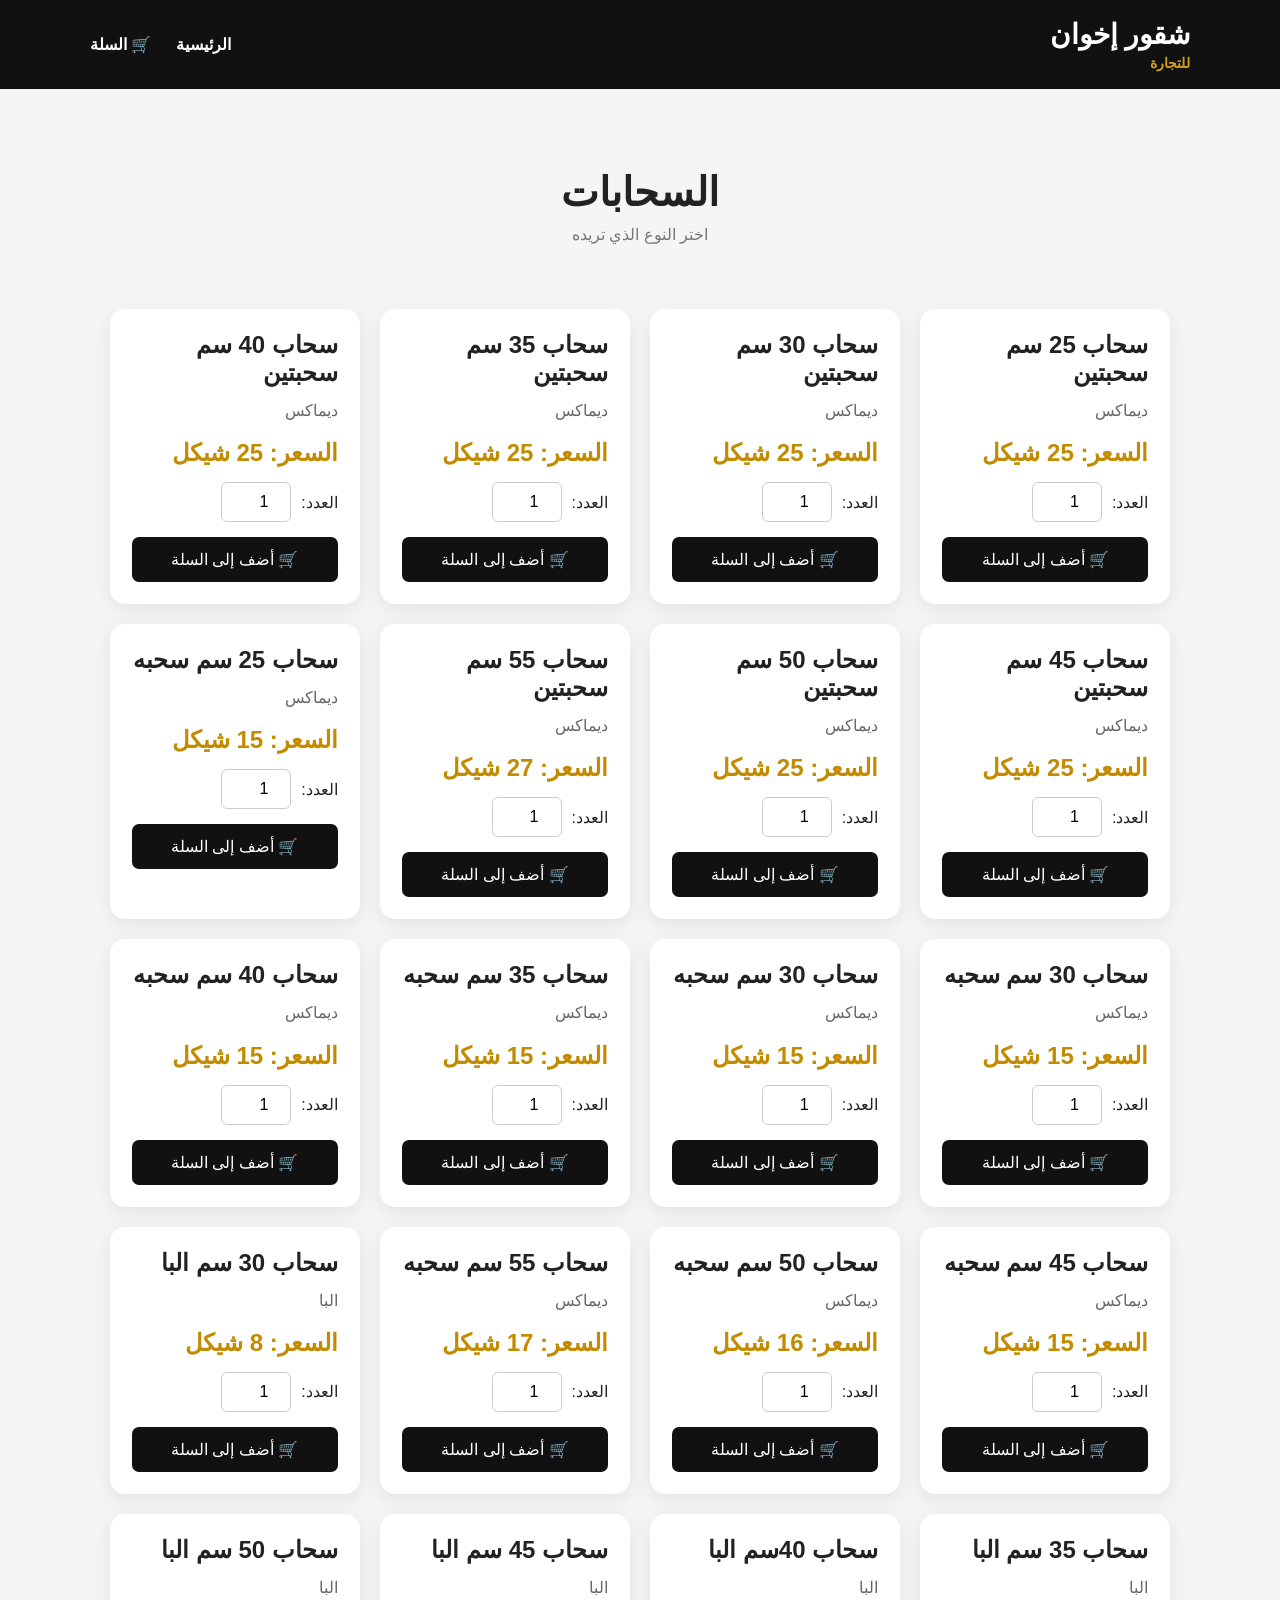
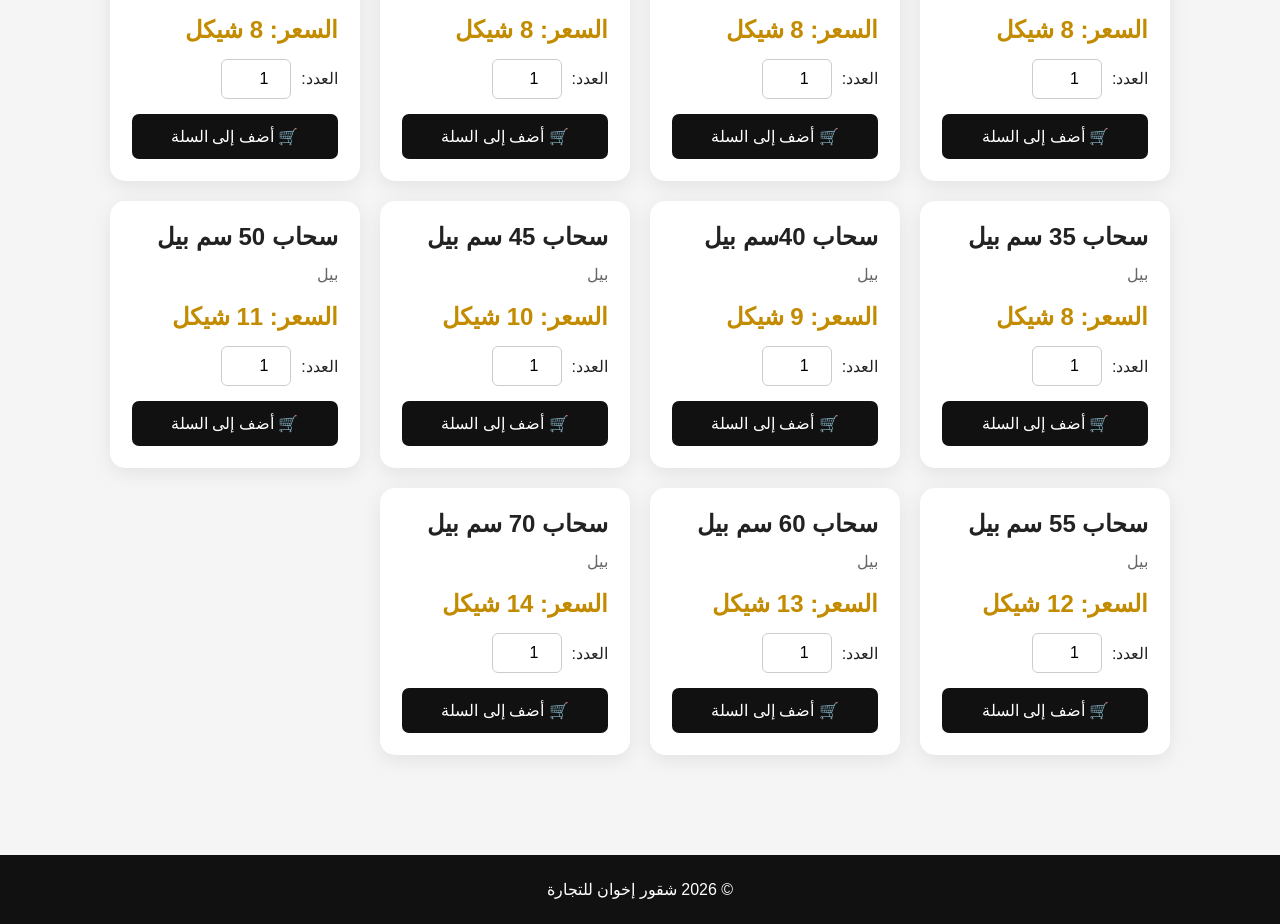
<file: zippers.html>
<!DOCTYPE html>
<html lang="ar" dir="rtl">

<head>

    <meta charset="UTF-8">

    <meta name="viewport" content="width=device-width, initial-scale=1.0">

    <title>السحابات | شقور إخوان للتجارة</title>

    <link rel="stylesheet" href="style.css">

</head>


<body>


<header>

    <div class="logo">

        شقور إخوان

        <span>للتجارة</span>

    </div>


    <nav>

        <a href="index.html">
            الرئيسية
        </a>

        <a href="cart.html">
            🛒 السلة
        </a>

    </nav>


</header>



<section class="products">


    <div class="section-title">

        <h2>
            السحابات
        </h2>

        <p>
            اختر النوع الذي تريده
        </p>

    </div>



    <div class="zippers-grid">


        <!-- السحاب 1 -->
        <div class="product-card">
            <div class="product-info">
                <h3>سحاب 25 سم سحبتين</h3>
                <p>  ديماكس</p>
                <div class="price">السعر: 25 شيكل</div>
                <div class="quantity-box">
                    <label>العدد:</label>
                    <input type="number" min="1" value="1" class="quantity">
                </div>
                <button class="add-to-cart" data-name="سحاب 25 سم سحبتين" data-price="25">
                    🛒 أضف إلى السلة
                </button>
            </div>
        </div>


        <!-- السحاب 2 -->
        <div class="product-card">
            <div class="product-info">
                <h3>سحاب 30 سم سحبتين</h3>
                <p>  ديماكس</p>
                <div class="price">السعر: 25 شيكل</div>
                <div class="quantity-box">
                    <label>العدد:</label>
                    <input type="number" min="1" value="1" class="quantity">
                </div>
                <button class="add-to-cart" data-name="سحاب 30 سم سحبتين" data-price="25">
                    🛒 أضف إلى السلة
                </button>
            </div>
        </div>


        <!-- السحاب 3 -->
        <div class="product-card">
            <div class="product-info">
                <h3>سحاب  35 سم سحبتين</h3>
                <p>  ديماكس</p>
                <div class="price">السعر: 25 شيكل</div>
                <div class="quantity-box">
                    <label>العدد:</label>
                    <input type="number" min="1" value="1" class="quantity">
                </div>
                <button class="add-to-cart" data-name="سحاب  35 سم سحبتين" data-price="25">
                    🛒 أضف إلى السلة
                </button>
            </div>
        </div>


        <!-- السحاب 4 -->
        <div class="product-card">
            <div class="product-info">
                <h3>سحاب  40 سم سحبتين</h3>
                <p>  ديماكس</p>
                <div class="price">السعر: 25 شيكل</div>
                <div class="quantity-box">
                    <label>العدد:</label>
                    <input type="number" min="1" value="1" class="quantity">
                </div>
                <button class="add-to-cart" data-name="سحاب  40 سم سحبتين" data-price="25">
                    🛒 أضف إلى السلة
                </button>
            </div>
        </div>


        <!-- السحاب 5 -->
        <div class="product-card">
            <div class="product-info">
                <h3>سحاب  45 سم سحبتين</h3>
                <p>  ديماكس</p>
                <div class="price">السعر: 25 شيكل</div>
                <div class="quantity-box">
                    <label>العدد:</label>
                    <input type="number" min="1" value="1" class="quantity">
                </div>
                <button class="add-to-cart" data-name="سحاب  45 سم سحبتين" data-price="25">
                    🛒 أضف إلى السلة
                </button>
            </div>
        </div>


        <!-- السحاب 6 -->
        <div class="product-card">
            <div class="product-info">
                <h3>سحاب  50 سم سحبتين</h3>
                <p>  ديماكس</p>
                <div class="price">السعر: 25 شيكل</div>
                <div class="quantity-box">
                    <label>العدد:</label>
                    <input type="number" min="1" value="1" class="quantity">
                </div>
                <button class="add-to-cart" data-name="سحاب  50 سم سحبتين" data-price="25">
                    🛒 أضف إلى السلة
                </button>
            </div>
        </div>


        <!-- السحاب 7 -->
        <div class="product-card">
            <div class="product-info">
                <h3>سحاب  55 سم سحبتين</h3>
                <p>  ديماكس</p>
                <div class="price">السعر: 27 شيكل</div>
                <div class="quantity-box">
                    <label>العدد:</label>
                    <input type="number" min="1" value="1" class="quantity">
                </div>
                <button class="add-to-cart" data-name="سحاب  55 سم سحبتين" data-price="27">
                    🛒 أضف إلى السلة
                </button>
            </div>
        </div>


        <!-- السحاب 8 -->
        <div class="product-card">
            <div class="product-info">
                <h3>سحاب 25 سم سحبه</h3>
                <p>  ديماكس</p>
                <div class="price">السعر: 15 شيكل</div>
                <div class="quantity-box">
                    <label>العدد:</label>
                    <input type="number" min="1" value="1" class="quantity">
                </div>
                <button class="add-to-cart" data-name="سحاب نوع 8" data-price="0">
                    🛒 أضف إلى السلة
                </button>
            </div>
        </div>


        <!-- السحاب 9 -->
        <div class="product-card">
            <div class="product-info">
                <h3>سحاب 30 سم سحبه</h3>
                <p>  ديماكس</p>
                <div class="price">السعر: 15 شيكل</div>
                <div class="quantity-box">
                    <label>العدد:</label>
                    <input type="number" min="1" value="1" class="quantity">
                </div>
                <button class="add-to-cart" data-name="سحاب 30 سم سحبه" data-price="15">
                    🛒 أضف إلى السلة
                </button>
            </div>
        </div>


        <!-- السحاب 10 -->
        <div class="product-card">
            <div class="product-info">
                <h3>سحاب  30 سم سحبه</h3>
                <p>  ديماكس</p>
                <div class="price">السعر: 15 شيكل</div>
                <div class="quantity-box">
                    <label>العدد:</label>
                    <input type="number" min="1" value="1" class="quantity">
                </div>
                <button class="add-to-cart" data-name="سحاب  30 سم سحبه" data-price="15">
                    🛒 أضف إلى السلة
                </button>
            </div>
        </div>


        <!-- السحاب 11 -->
        <div class="product-card">
            <div class="product-info">
                <h3>سحاب 35 سم سحبه</h3>
                <p>  ديماكس</p>
                <div class="price">السعر: 15 شيكل</div>
                <div class="quantity-box">
                    <label>العدد:</label>
                    <input type="number" min="1" value="1" class="quantity">
                </div>
                <button class="add-to-cart" data-name="سحاب 35 سم سحبه" data-price="15">
                    🛒 أضف إلى السلة
                </button>
            </div>
        </div>


        <!-- السحاب 12 -->
        <div class="product-card">
            <div class="product-info">
                <h3>سحاب  40 سم سحبه</h3>
                <p>  ديماكس</p>
                <div class="price">السعر: 15 شيكل</div>
                <div class="quantity-box">
                    <label>العدد:</label>
                    <input type="number" min="1" value="1" class="quantity">
                </div>
                <button class="add-to-cart" data-name="سحاب  40 سم سحبه" data-price="15">
                    🛒 أضف إلى السلة
                </button>
            </div>
        </div>


        <!-- السحاب 13 -->
        <div class="product-card">
            <div class="product-info">
                <h3>سحاب  45 سم سحبه</h3>
                <p>  ديماكس</p>
                <div class="price">السعر: 15 شيكل</div>
                <div class="quantity-box">
                    <label>العدد:</label>
                    <input type="number" min="1" value="1" class="quantity">
                </div>
                <button class="add-to-cart" data-name="سحاب  45 سم سحبه" data-price="15">
                    🛒 أضف إلى السلة
                </button>
            </div>
        </div>


        <!-- السحاب 14 -->
        <div class="product-card">
            <div class="product-info">
                <h3>سحاب 50 سم سحبه</h3>
                <p>  ديماكس</p>
                <div class="price">السعر: 16 شيكل</div>
                <div class="quantity-box">
                    <label>العدد:</label>
                    <input type="number" min="1" value="1" class="quantity">
                </div>
                <button class="add-to-cart" data-name="سحاب 50 سم سحبه" data-price="16">
                    🛒 أضف إلى السلة
                </button>
            </div>
        </div>


        <!-- السحاب 15 -->
        <div class="product-card">
            <div class="product-info">
                <h3>سحاب  55 سم سحبه</h3>
                <p>  ديماكس</p>
                <div class="price">السعر: 17 شيكل</div>
                <div class="quantity-box">
                    <label>العدد:</label>
                    <input type="number" min="1" value="1" class="quantity">
                </div>
                <button class="add-to-cart" data-name="سحاب  55 سم سحبه" data-price="17">
                    🛒 أضف إلى السلة
                </button>
            </div>
        </div>


        <!-- السحاب 16 -->
        <div class="product-card">
            <div class="product-info">
                <h3>   سحاب 30 سم البا  </h3>
                <p>  البا</p>
                <div class="price">السعر: 8 شيكل</div>
                <div class="quantity-box">
                    <label>العدد:</label>
                    <input type="number" min="1" value="1" class="quantity">
                </div>
                <button class="add-to-cart" data-name="   سحاب 30 سم البا  " data-price="8">
                    🛒 أضف إلى السلة
                </button>
            </div>
        </div>


        <!-- السحاب 17 -->
        <div class="product-card">
            <div class="product-info">
                <h3>سحاب  35 سم البا</h3>
                <p>  البا</p>
                <div class="price">السعر: 8 شيكل</div>
                <div class="quantity-box">
                    <label>العدد:</label>
                    <input type="number" min="1" value="1" class="quantity">
                </div>
                <button class="add-to-cart" data-name="سحاب  35 سم البا" data-price="8">
                    🛒 أضف إلى السلة
                </button>
            </div>
        </div>


        <!-- السحاب 18 -->
        <div class="product-card">
            <div class="product-info">
                <h3>سحاب  40سم البا</h3>
                <p>  البا</p>
                <div class="price">السعر: 8 شيكل</div>
                <div class="quantity-box">
                    <label>العدد:</label>
                    <input type="number" min="1" value="1" class="quantity">
                </div>
                <button class="add-to-cart" data-name="سحاب  40سم البا" data-price="8">
                    🛒 أضف إلى السلة
                </button>
            </div>
        </div>


        <!-- السحاب 19 -->
        <div class="product-card">
            <div class="product-info">
                <h3>سحاب  45 سم البا</h3>
                <p>  البا</p>
                <div class="price">السعر: 8 شيكل</div>
                <div class="quantity-box">
                    <label>العدد:</label>
                    <input type="number" min="1" value="1" class="quantity">
                </div>
                <button class="add-to-cart" data-name="سحاب  45 سم البا" data-price="8">
                    🛒 أضف إلى السلة
                </button>
            </div>
        </div>


        <!-- السحاب 20 -->
        <div class="product-card">
            <div class="product-info">
                <h3>سحاب  50 سم البا</h3>
                <p>  البا</p>
                <div class="price">السعر: 8 شيكل</div>
                <div class="quantity-box">
                    <label>العدد:</label>
                    <input type="number" min="1" value="1" class="quantity">
                </div>
                <button class="add-to-cart" data-name="سحاب  50 سم البا" data-price="8">
                    🛒 أضف إلى السلة
                </button>
            </div>
        </div>


        <!-- السحاب 21 -->
        <div class="product-card">
            <div class="product-info">
                <h3>سحاب 35 سم بيل</h3>
                <p>  بيل</p>
                <div class="price">السعر: 8 شيكل</div>
                <div class="quantity-box">
                    <label>العدد:</label>
                    <input type="number" min="1" value="1" class="quantity">
                </div>
                <button class="add-to-cart" data-name="سحاب 35 سم بيل" data-price="8">
                    🛒 أضف إلى السلة
                </button>
            </div>
        </div>


        <!-- السحاب 22 -->
        <div class="product-card">
            <div class="product-info">
                <h3>سحاب  40سم بيل</h3>
                <p>  بيل</p>
                <div class="price">السعر: 9 شيكل</div>
                <div class="quantity-box">
                    <label>العدد:</label>
                    <input type="number" min="1" value="1" class="quantity">
                </div>
                <button class="add-to-cart" data-name="سحاب  40سم بيل" data-price="9">
                    🛒 أضف إلى السلة
                </button>
            </div>
        </div>


        <!-- السحاب 23 -->
        <div class="product-card">
            <div class="product-info">
                <h3>سحاب 45 سم بيل</h3>
                <p>  بيل</p>
                <div class="price">السعر: 10 شيكل</div>
                <div class="quantity-box">
                    <label>العدد:</label>
                    <input type="number" min="1" value="1" class="quantity">
                </div>
                <button class="add-to-cart" data-name="سحاب 45 سم بيل" data-price="10">
                    🛒 أضف إلى السلة
                </button>
            </div>
        </div>


        <!-- السحاب 24 -->
        <div class="product-card">
            <div class="product-info">
                <h3>سحاب  50 سم بيل</h3>
                <p>  بيل</p>
                <div class="price">السعر: 11 شيكل</div>
                <div class="quantity-box">
                    <label>العدد:</label>
                    <input type="number" min="1" value="1" class="quantity">
                </div>
                <button class="add-to-cart" data-name="سحاب  50 سم بيل" data-price="11">
                    🛒 أضف إلى السلة
                </button>
            </div>
        </div>


        <!-- السحاب 25 -->
        <div class="product-card">
            <div class="product-info">
                <h3>سحاب  55 سم بيل</h3>
                <p>  بيل</p>
                <div class="price">السعر: 12 شيكل</div>
                <div class="quantity-box">
                    <label>العدد:</label>
                    <input type="number" min="1" value="1" class="quantity">
                </div>
                <button class="add-to-cart" data-name="سحاب  55 سم بيل" data-price="12">
                    🛒 أضف إلى السلة
                </button>
            </div>
        </div>


        <!-- السحاب 26 -->
        <div class="product-card">
            <div class="product-info">
                <h3>سحاب  60 سم بيل</h3>
                <p>  بيل</p>
                <div class="price">السعر: 13 شيكل</div>
                <div class="quantity-box">
                    <label>العدد:</label>
                    <input type="number" min="1" value="1" class="quantity">
                </div>
                <button class="add-to-cart" data-name="سحاب  60 سم بيل" data-price="13">
                    🛒 أضف إلى السلة
                </button>
            </div>
        </div>


        <!-- السحاب 27 -->
        <div class="product-card">
            <div class="product-info">
                <h3>سحاب  70 سم بيل</h3>
                <p>  بيل</p>
                <div class="price">السعر: 14 شيكل</div>
                <div class="quantity-box">
                    <label>العدد:</label>
                    <input type="number" min="1" value="1" class="quantity">
                </div>
                <button class="add-to-cart" data-name="سحاب  70 سم بيل" data-price="14">
                    🛒 أضف إلى السلة
                </button>
            </div>
        </div>

    </div>
</div>

    </div>


</section>


<footer>

    <p>
        © 2026 شقور إخوان للتجارة
    </p>

</footer>


<script src="script.js"></script>

</body>

</html>
</file>
<file: style.css>
* {
    margin: 0;
    padding: 0;
    box-sizing: border-box;
}

html {
    scroll-behavior: smooth;
}

body {
    font-family: Arial, sans-serif;
    background: #f5f5f5;
    color: #222;
}

/* الهيدر */

header {
    background: #111;
    color: white;
    padding: 18px 7%;
    display: flex;
    justify-content: space-between;
    align-items: center;
    position: sticky;
    top: 0;
    z-index: 1000;
}

.logo {
    font-size: 28px;
    font-weight: bold;
}

.logo span {
    display: block;
    color: #d4a017;
    font-size: 14px;
    margin-top: 4px;
}

nav {
    display: flex;
    gap: 25px;
}

nav a {
    color: white;
    text-decoration: none;
    font-weight: bold;
}

nav a:hover {
    color: #d4a017;
}

/* الواجهة الرئيسية */

.hero {
    min-height: 600px;
    padding: 80px 7%;
    display: flex;
    align-items: center;
    background:
        linear-gradient(rgba(0,0,0,.72), rgba(0,0,0,.72)),
        url("https://images.unsplash.com/photo-1504148455328-c376907d081c")
        center/cover;
}

.hero-content {
    max-width: 700px;
    color: white;
}

.hero small {
    color: #d4a017;
    font-size: 20px;
    font-weight: bold;
}

.hero h1 {
    font-size: 60px;
    margin: 20px 0;
    line-height: 1.2;
}

.hero h1 span {
    color: #d4a017;
}

.hero p {
    font-size: 20px;
    line-height: 1.8;
}

.main-button {
    display: inline-block;
    margin-top: 30px;
    padding: 15px 30px;
    background: #d4a017;
    color: white;
    text-decoration: none;
    border-radius: 8px;
    font-weight: bold;
}

/* المنتجات */

.products {
    padding: 80px 7%;
}

.section-title {
    text-align: center;
    margin-bottom: 45px;
}

.section-title h2 {
    font-size: 40px;
    margin-bottom: 10px;
}

.section-title p {
    color: #777;
}

.product-grid {
    display: grid;
    grid-template-columns: repeat(4, 1fr);
    gap: 25px;
}

.product-card {
    background: white;
    border-radius: 15px;
    overflow: hidden;
    box-shadow: 0 5px 20px rgba(0,0,0,.08);
    transition: .3s;
}

.product-card:hover {
    transform: translateY(-8px);
}

.product-image {
    height: 210px;
    display: flex;
    align-items: center;
    justify-content: center;
    background: #eee;
    font-size: 80px;
}

.product-info {
    padding: 22px;
}

.product-info h3 {
    font-size: 24px;
    margin-bottom: 10px;
}

.product-info p {
    color: #666;
    line-height: 1.7;
}

.price {
    font-size: 24px;
    font-weight: bold;
    color: #c28b00;
    margin: 15px 0;
}

.order-button {
    display: block;
    text-align: center;
    background: #111;
    color: white;
    padding: 12px;
    border-radius: 7px;
    text-decoration: none;
}

.order-button:hover {
    background: #d4a017;
}

/* قسم البراغي */

.screws {
    background: #111;
    color: white;
    padding: 80px 7%;
}

.screws .section-title p {
    color: #bbb;
}

.screw-boxes {
    display: grid;
    grid-template-columns: repeat(3, 1fr);
    gap: 25px;
}

.screw-box {
    background: #1d1d1d;
    border: 1px solid #333;
    padding: 30px;
    border-radius: 15px;
    text-align: center;
}

.screw-icon {
    font-size: 60px;
    margin-bottom: 15px;
}

.screw-box h3 {
    font-size: 25px;
    margin-bottom: 12px;
}

.screw-box p {
    color: #bbb;
    line-height: 1.7;
}

/* من نحن */

.about {
    padding: 80px 7%;
    text-align: center;
}

.about-content {
    max-width: 800px;
    margin: auto;
}

.about h2 {
    font-size: 40px;
    margin-bottom: 20px;
}

.about p {
    color: #666;
    font-size: 19px;
    line-height: 2;
}

/* التواصل */

.contact {
    background: #d4a017;
    padding: 70px 7%;
    text-align: center;
    color: white;
}

.contact h2 {
    font-size: 40px;
    margin-bottom: 20px;
}

.contact p {
    font-size: 20px;
    margin: 12px;
}

.whatsapp {
    display: inline-block;
    margin-top: 25px;
    padding: 15px 30px;
    background: #25D366;
    color: white;
    text-decoration: none;
    border-radius: 8px;
    font-weight: bold;
}

/* الفوتر */

footer {
    background: #111;
    color: white;
    text-align: center;
    padding: 25px;
}

/* الموبايل */

@media (max-width: 900px) {

    .product-grid {
        grid-template-columns: repeat(2, 1fr);
    }

    .screw-boxes {
        grid-template-columns: 1fr;
    }
}

@media (max-width: 650px) {

    header {
        flex-direction: column;
        gap: 18px;
    }

    nav {
        gap: 12px;
        flex-wrap: wrap;
        justify-content: center;
    }

    .hero {
        min-height: 500px;
    }

    .hero h1 {
        font-size: 42px;
    }

    .hero p {
        font-size: 17px;
    }

    .p.product-grid {
    display: grid;
    grid-template-columns: repeat(4, 1fr);
    gap: 25px;
}roduct-grid {
          

    .section-title h2,
    .about h2,
    .contact h2 {
        font-size: 32px;
    }
}.screw-box {
    text-decoration: none;
    color: white;
    cursor: pointer;
}

.screw-box:hover {
    transform: translateY(-5px);
    transition: 0.3s;
}.old-price {
    color: #999;
    text-decoration: line-through;
    margin-top: 18px;
}.product-card {
    text-decoration: none;
    color: inherit;
}

.product-card:hover {
    color: inherit; } } 
    /* اختيار الكمية */

.quantity-box {

    display: flex;

    align-items: center;

    gap: 10px;

    margin: 15px 0;

}


.quantity-box input {

    width: 70px;

    padding: 10px;

    border: 1px solid #ccc;

    border-radius: 6px;

    font-size: 16px;

    text-align: center;

}



/* زر إضافة للسلة */

.add-to-cart {

    width: 100%;

    border: none;

    background: #111;

    color: white;

    padding: 13px;

    border-radius: 7px;

    cursor: pointer;

    font-size: 16px;

}


.add-to-cart:hover {

    background: #d4a017;

}



/* السلة */

.cart {

    max-width: 900px;

    margin: 60px auto;

    padding: 30px;

    background: white;

    border-radius: 15px;

    box-shadow:
        0 5px 20px
        rgba(0,0,0,.08);

}


.cart h2 {

    margin-bottom: 25px;

}



/* المنتج داخل السلة */

.cart-item {

    display: flex;

    align-items: center;

    justify-content: space-between;

    gap: 15px;

    padding: 15px 0;

    border-bottom:
        1px solid #ddd;

}


.cart-product {

    display: flex;

    flex-direction: column;

    gap: 10px;

}


.cart-quantity {

    display: flex;

    align-items: center;

    gap: 10px;

}


.cart-quantity button {

    border: none;

    padding: 7px 11px;

    border-radius: 5px;

    cursor: pointer;

    font-size: 16px;

}



/* سعر المنتج */

.cart-price {

    font-weight: bold;

}



/* زر الحذف */

.remove-item {

    border: none;

    padding: 7px 12px;

    border-radius: 5px;

    cursor: pointer;

}



/* المجموع */

.cart-total {

    margin-top: 25px;

    font-size: 24px;

    font-weight: bold;

}



/* إرسال واتساب */

.send-order {

    width: 100%;

    margin-top: 20px;

    border: none;

    background: #25D366;

    color: white;

    padding: 15px;

    border-radius: 8px;

    font-size: 18px;

    font-weight: bold;

    cursor: pointer;

}
.kant-grid {
    display: grid;
    grid-template-columns: repeat(4, 1fr);
    gap: 20px;
    max-width: 1200px;
    margin: auto;
    padding: 20px;
}
@media (max-width: 768px) {

    .kant-grid {
        grid-template-columns: repeat(2, 1fr);
    }

}
.products-grid {
    display: grid;
    grid-template-columns: repeat(4, 1fr);
    gap: 20px;
}
.zippers-grid {
    display: grid;
    grid-template-columns: repeat(4, 1fr);
    gap: 20px;
    max-width: 1200px;
    margin: auto;
    padding: 20px;
}
@media (max-width: 768px) {

    .zippers-grid {
        grid-template-columns: repeat(2, 1fr);
        gap: 15px;
        padding: 10px;
    }

}
.hero h1,
.hero p {
    color: red !important;
}

.hero-button {
    color: red !important;
    background-color: white;
}
.hero h1 {
    color: red !important;
}

.hero p {
    color: blue !important;
}

.hero-button {
    color: red !important;
}
.fasaliyat-grid {
    display: grid;
    grid-template-columns: repeat(4, 1fr);
    gap: 20px;
    max-width: 1200px;
    margin: auto;
    padding: 20px;
}

@media (max-width: 768px) {

    .fasaliyat-grid {
        grid-template-columns: repeat(2, 1fr);
        gap: 15px;
        padding: 10px;
    }

}
.drawers-grid {
    display: grid;
    grid-template-columns: repeat(4, 1fr);
    gap: 20px;
    max-width: 1200px;
    margin: auto;
    padding: 20px;
}

.all-sizes {
    text-align: center;
    font-size: 28px;
    font-weight: bold;
    margin: 40px auto;
    padding: 20px;
}

@media (max-width: 768px) {

    .drawers-grid {
        grid-template-columns: repeat(2, 1fr);
    }

    .all-sizes {
        font-size: 22px;
    }

}
</file>
